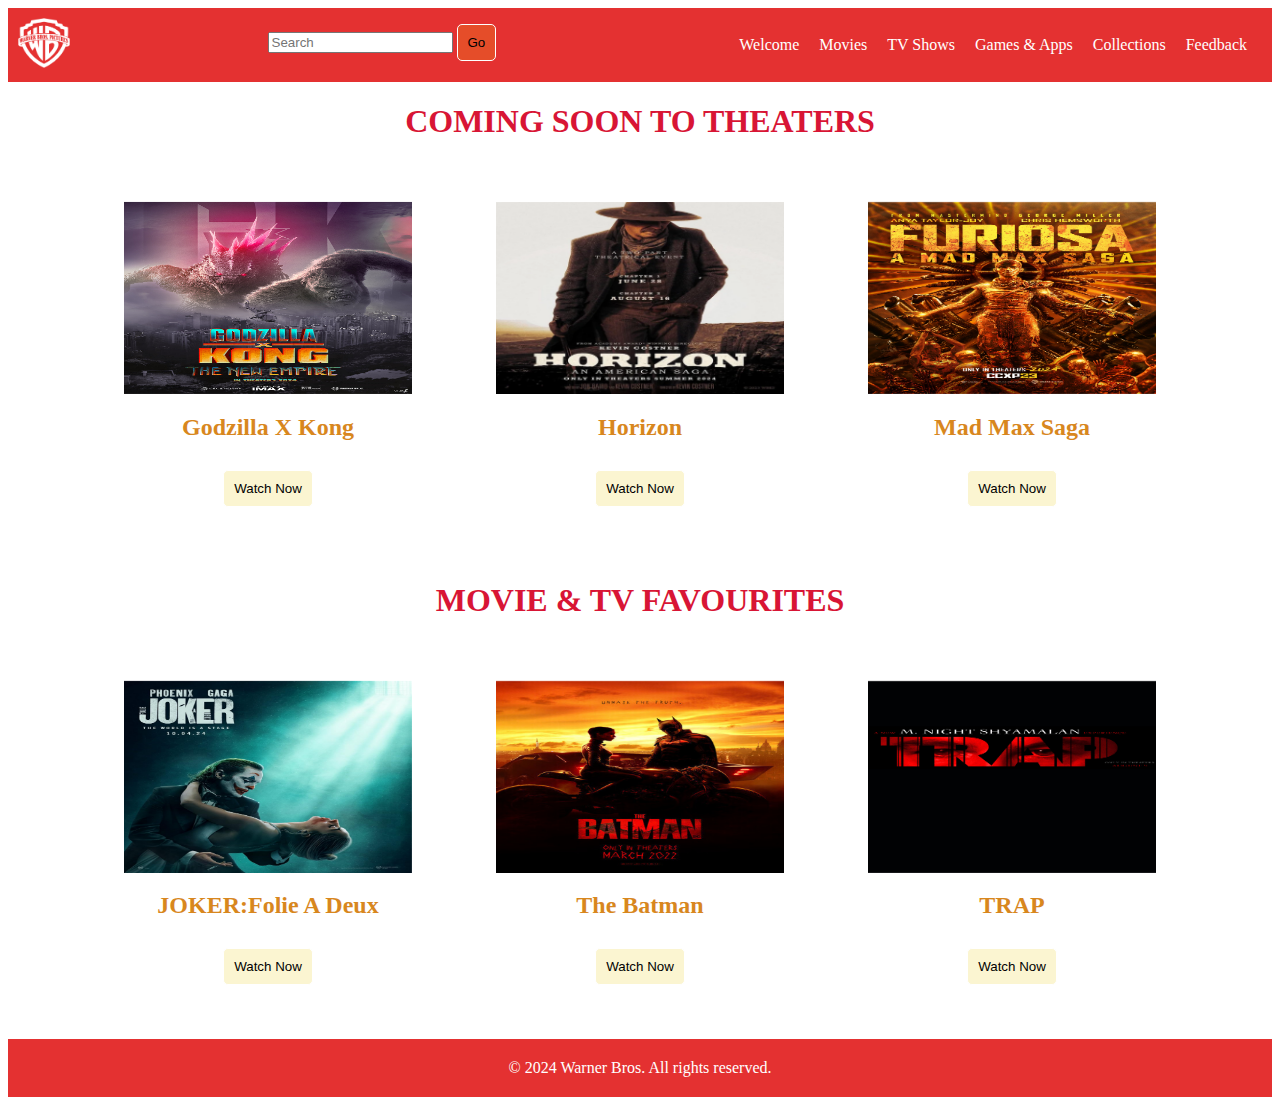
<file: index.html>
<!DOCTYPE html>
<html lang="en">

<head>
  <meta charset="UTF-8">
  <meta http-equiv="X-UA-Compatible" content="IE=edge">
  <meta name="viewport" content="width=device-width, initial-scale=1.0">
  <title>Keneilwe Warner Bros</title>
  <link href="mystyle.css" rel="stylesheet" type="text/css">
</head>


<body>

  <header>
    <nav>
      <div class="logo">
        <a href="index.html"><img src="images/wb_logo.png" alt="Logo"></a>
      </div>
      <div class="search-container">
        <div class="search-bar">
          <input type="text" placeholder="Search">
          <button type="submit">Go</button>
        </div>
      </div>
      <ul class="nav-links">
        <li><a href="index.html">Welcome</a></li>
        <li><a href="movies.html">Movies</a></li>
        <li><a href="tv_shows.html">TV Shows</a></li>
        <li><a href="games&apps.html">Games & Apps</a></li>
        <li><a href="collections.html">Collections</a></li>
        <li><a href="feedback.html">Feedback</a></li>
      </ul>
    </nav>
  </header>


  <h1>COMING SOON TO THEATERS</h1>

  <div class="all">

    <div class="cards">

      <div class="image">
        <img class="card-img" src="images/GZILLA-KONG.jpg" alt="Godzilla X kong">
      </div>
      <div class="title">
        <h2>Godzilla X Kong</h2>
      </div>
      <div class="content">
        <button><a href="https://www.warnerbros.com/movies/godzilla-x-kong-new-empire">Watch Now</a></button>
      </div>
    </div>


    <div class="cards">
      <div class="image">
        <img class="card-img" src="images/HORIZON.webp" alt="Horizon">
      </div>
      <div class="title">
        <h2>Horizon</h2>
      </div>
      <div class="content">
        <button><a href="https://www.warnerbros.com/movies/horizon-an-american-saga-chapter-2">Watch Now</a></button>
      </div>
    </div>


    <div class="cards">
      <div class="image">
        <img class="card-img" src="images/furiosa.jpg" alt="Mad Max Saga">
      </div>
      <div class="title">
        <h2>Mad Max Saga</h2>
      </div>
      <div class="content">
        <button><a href="https://www.warnerbros.com/movies/furiosa-mad-max-saga">Watch Now</a></button>
      </div>
    </div>
  </div>


  <h1>MOVIE & TV FAVOURITES</h1>

  <div class="all">

    <div class="cards">

      <div class="image">
        <img class="card-img" src="images/JOKER FOLIE.jpg" alt="Joker">
      </div>
      <div class="title">
        <h2>JOKER:Folie A Deux</h2>
      </div>
      <div class="content">
        <button><a href="https://www.warnerbros.com/movies/joker-folie-a-deux">Watch Now</a></button>
      </div>
    </div>


    <div class="cards">
      <div class="image">
        <img class="card-img" src="images/batman.jpg" alt="The Batman">
      </div>
      <div class="title">
        <h2>The Batman</h2>
      </div>
      <div class="content">
        <button><a href="https://www.warnerbros.com/movies/the-batman">Watch Now</a></button>
      </div>
    </div>


    <div class="cards">
      <div class="image">
        <img class="card-img" src="images/TRAP.jpg" alt="TRAP">
      </div>
      <div class="title">
        <h2>TRAP</h2>
      </div>
      <div class="content">
        <button><a href="https://www.warnerbros.com/movies/trap">Watch Now</a></button>
      </div>
    </div>
  </div>

  <footer>
    <div class="footer-content">
      <p>&copy; 2024 Warner Bros. All rights reserved.</p>
    </div>
  </footer>

</body>

</html>
</file>
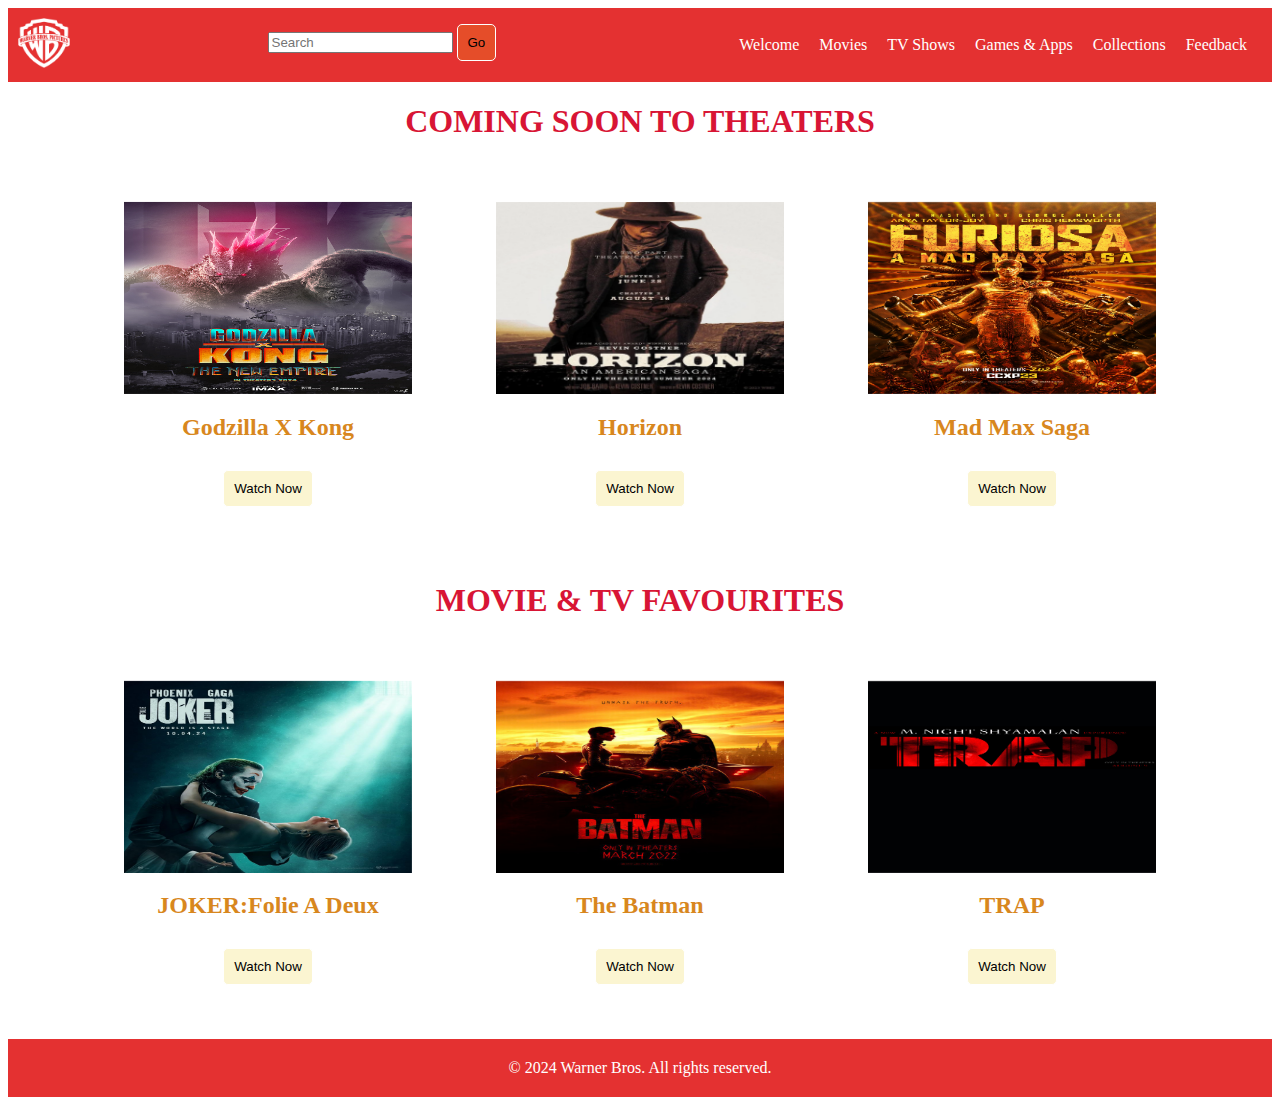
<file: KENEILWE WAME ODUETSE WARNER BROS/index.html>
<!DOCTYPE html>
<html lang="en">

<head>
  <meta charset="UTF-8">
  <meta http-equiv="X-UA-Compatible" content="IE=edge">
  <meta name="viewport" content="width=device-width, initial-scale=1.0">
  <title>Keneilwe Warner Bros</title>
  <link href="mystyle.css" rel="stylesheet" type="text/css">
</head>


<body>

  <header>
    <nav>
      <div class="logo">
        <a href="index.html"><img src="images/wb_logo.png" alt="Logo"></a>
      </div>
      <div class="search-container">
        <div class="search-bar">
          <input type="text" placeholder="Search">
          <button type="submit">Go</button>
        </div>
      </div>
      <ul class="nav-links">
        <li><a href="index.html">Welcome</a></li>
        <li><a href="movies.html">Movies</a></li>
        <li><a href="tv_shows.html">TV Shows</a></li>
        <li><a href="games&apps.html">Games & Apps</a></li>
        <li><a href="collections.html">Collections</a></li>
        <li><a href="feedback.html">Feedback</a></li>
      </ul>
    </nav>
  </header>


  <h1>COMING SOON TO THEATERS</h1>

  <div class="all">

    <div class="cards">

      <div class="image">
        <img class="card-img" src="images/GZILLA-KONG.jpg" alt="Godzilla X kong">
      </div>
      <div class="title">
        <h2>Godzilla X Kong</h2>
      </div>
      <div class="content">
        <button><a href="https://www.warnerbros.com/movies/godzilla-x-kong-new-empire">Watch Now</a></button>
      </div>
    </div>


    <div class="cards">
      <div class="image">
        <img class="card-img" src="images/HORIZON.webp" alt="Horizon">
      </div>
      <div class="title">
        <h2>Horizon</h2>
      </div>
      <div class="content">
        <button><a href="https://www.warnerbros.com/movies/horizon-an-american-saga-chapter-2">Watch Now</a></button>
      </div>
    </div>


    <div class="cards">
      <div class="image">
        <img class="card-img" src="images/furiosa.jpg" alt="Mad Max Saga">
      </div>
      <div class="title">
        <h2>Mad Max Saga</h2>
      </div>
      <div class="content">
        <button><a href="https://www.warnerbros.com/movies/furiosa-mad-max-saga">Watch Now</a></button>
      </div>
    </div>
  </div>


  <h1>MOVIE & TV FAVOURITES</h1>

  <div class="all">

    <div class="cards">

      <div class="image">
        <img class="card-img" src="images/JOKER FOLIE.jpg" alt="Joker">
      </div>
      <div class="title">
        <h2>JOKER:Folie A Deux</h2>
      </div>
      <div class="content">
        <button><a href="https://www.warnerbros.com/movies/joker-folie-a-deux">Watch Now</a></button>
      </div>
    </div>


    <div class="cards">
      <div class="image">
        <img class="card-img" src="images/batman.jpg" alt="The Batman">
      </div>
      <div class="title">
        <h2>The Batman</h2>
      </div>
      <div class="content">
        <button><a href="https://www.warnerbros.com/movies/the-batman">Watch Now</a></button>
      </div>
    </div>


    <div class="cards">
      <div class="image">
        <img class="card-img" src="images/TRAP.jpg" alt="TRAP">
      </div>
      <div class="title">
        <h2>TRAP</h2>
      </div>
      <div class="content">
        <button><a href="https://www.warnerbros.com/movies/trap">Watch Now</a></button>
      </div>
    </div>
  </div>

  <footer>
    <div class="footer-content">
      <p>&copy; 2024 Warner Bros. All rights reserved.</p>
    </div>
  </footer>

</body>

</html>
</file>
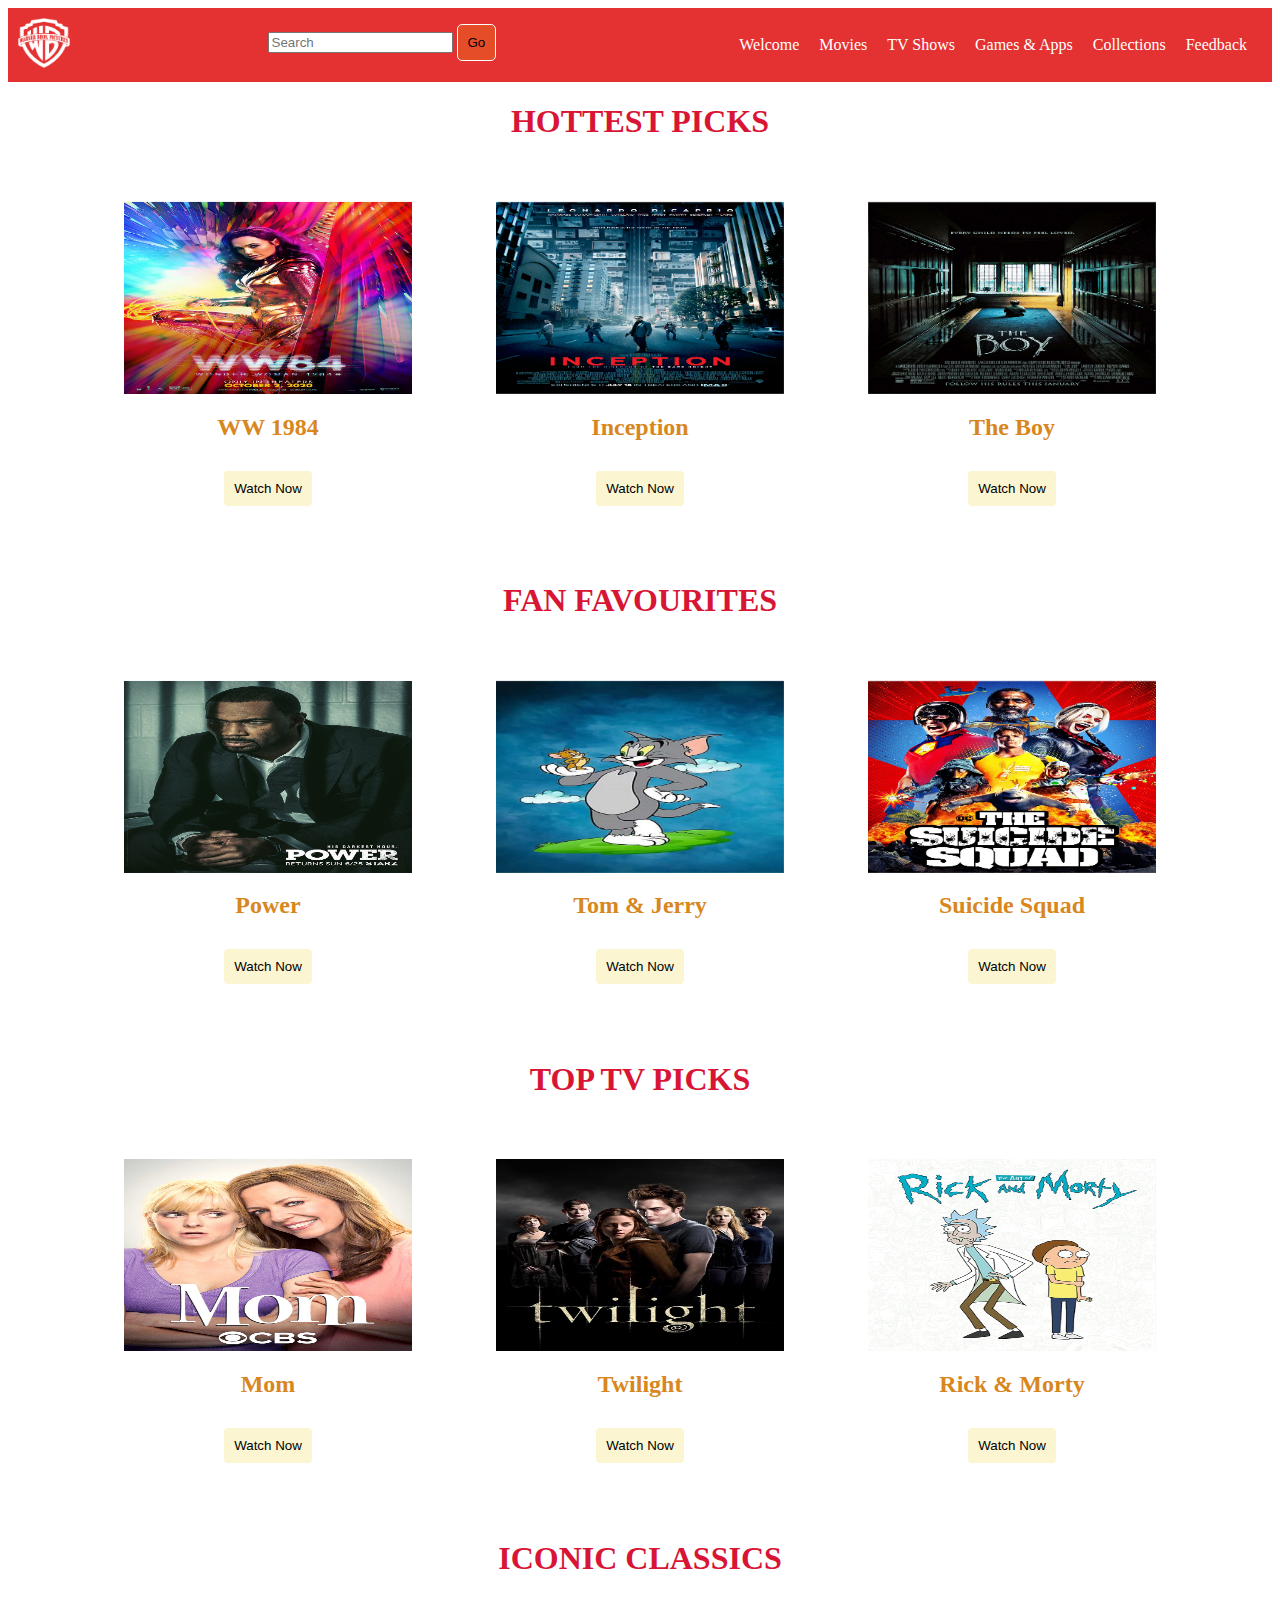
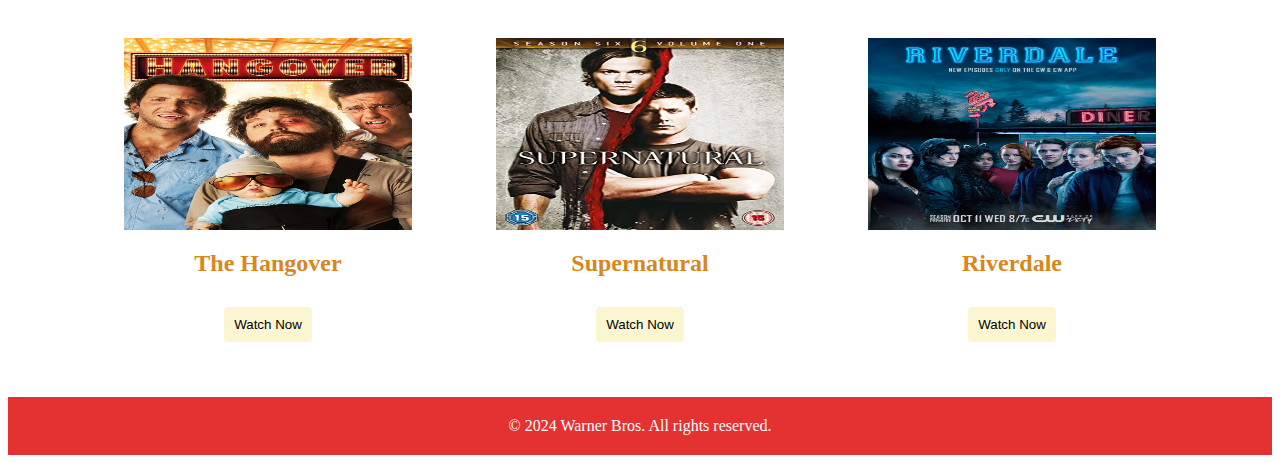
<file: collections.html>
<!DOCTYPE html>
<html lang="en">
<head>
    <meta charset="UTF-8">
    <meta http-equiv="X-UA-Compatible" content="IE=edge">
    <meta name="viewport" content="width=device-width, initial-scale=1.0">
    <title>Collections</title>
    <link href="mystyle.css" rel="stylesheet" type="text/css">
</head>
<body>
  <header>
    <nav>
      <div class="logo">
        <a href="index.html"><img src="images/wb_logo.png" alt="Logo"></a>
      </div>
      <div class="search-container">
        <div class="search-bar">
          <input type="text" placeholder="Search">
          <button type="submit">Go</button>
        </div>
      </div>
      <ul class="nav-links">
        <li><a href="index.html">Welcome</a></li>
        <li><a href="movies.html">Movies</a></li>
        <li><a href="tv_shows.html">TV Shows</a></li>
        <li><a href="games&apps.html">Games & Apps</a></li>
        <li><a href="collections.html">Collections</a></li>
        <li><a href="feedback.html">Feedback</a></li>
      </ul>
    </nav>
  </header>



  <h1>HOTTEST PICKS</h1>

  <div class="all">

    <div class="cards">

      <div class="image">
        <img class="card-img" src="images/ww84.jpg" alt="WW84">
      </div>
      <div class="title">
        <h2>WW 1984</h2>
      </div>
      <div class="content">
        <button><a href="https://www.warnerbros.com/movies/wonder-woman-1984">Watch Now</a></button>
      </div>
    </div>


    <div class="cards">
      <div class="image">
        <img class="card-img" src="images/inception.jpg" alt="Inception">
      </div>
      <div class="title">
        <h2>Inception</h2>
      </div>
      <div class="content">
        <button><a href="https://www.warnerbros.com/movies/inception">Watch Now</a></button>
      </div>
    </div>


    <div class="cards">
      <div class="image">
        <img class="card-img" src="images/theboy.jpg" alt="The Boy">
      </div>
      <div class="title">
        <h2>The Boy</h2>
      </div>
      <div class="content">
        <button><a href="https://www.imdb.com/title/tt3882082/">Watch Now</a></button>
      </div>
    </div>
  </div>


  <h1>FAN FAVOURITES</h1>

  <div class="all">

    <div class="cards">

      <div class="image">
        <img class="card-img" src="images/power.jpg" alt="Power">
      </div>
      <div class="title">
        <h2>Power</h2>
      </div>
      <div class="content">
        <button><a href="https://www.imdb.com/title/tt3281796/?ref_=nv_sr_srsg_0_tt_7_nm_1_q_power">Watch Now</a></button>
      </div>
    </div>


    <div class="cards">
      <div class="image">
        <img class="card-img" src="images/tom&jerry.jpg" alt="Tom & Jerry">
      </div>
      <div class="title">
        <h2>Tom & Jerry</h2>
      </div>
      <div class="content">
        <button><a href="https://www.warnerbros.com/movies/tom-and-jerry-movie-2016">Watch Now</a></button>
      </div>
    </div>


    <div class="cards">
      <div class="image">
        <img class="card-img" src="images/suicidesquad.jpg" alt="Suicide Squad">
      </div>
      <div class="title">
        <h2>Suicide Squad</h2>
      </div>
      <div class="content">
        <button><a href="https://www.warnerbros.com/movies/the-suicide-squad">Watch Now</a></button>
      </div>
    </div>
  </div>


  <h1>TOP TV PICKS</h1>

  <div class="all">

    <div class="cards">

      <div class="image">
        <img class="card-img" src="images/mom.jpg" alt="Mom">
      </div>
      <div class="title">
        <h2>Mom</h2>
      </div>
      <div class="content">
        <button><a href="https://www.warnerbros.com/tv/mom">Watch Now</a></button>
      </div>
    </div>


    <div class="cards">
      <div class="image">
        <img class="card-img" src="images/twilight.jpg" alt="Twilight">
      </div>
      <div class="title">
        <h2>Twilight</h2>
      </div>
      <div class="content">
        <button><a href="https://www.imdb.com/title/tt1099212/?ref_=nv_sr_srsg_0_tt_8_nm_0_q_twili">Watch Now</a></button>
      </div>
    </div>


    <div class="cards">
      <div class="image">
        <img class="card-img" src="images/rickandmorty.jpg" alt="Rick & Morty">
      </div>
      <div class="title">
        <h2>Rick & Morty</h2>
      </div>
      <div class="content">
        <button><a href="https://www.warnerbros.com/tv/rick-and-morty">Watch Now</a></button>
      </div>
    </div>
  </div>


  <h1>ICONIC CLASSICS</h1>

  <div class="all">

    <div class="cards">

      <div class="image">
        <img class="card-img" src="images/hangover.jpg" alt="The Hangover">
      </div>
      <div class="title">
        <h2>The Hangover</h2>
      </div>
      <div class="content">
        <button><a href="https://www.imdb.com/title/tt1119646/?ref_=nv_sr_srsg_0_tt_8_nm_0_q_the%2520hango">Watch Now</a></button>
      </div>
    </div>


    <div class="cards">
      <div class="image">
        <img class="card-img" src="images/supernatural.jpg" alt="Supernatural">
      </div>
      <div class="title">
        <h2>Supernatural</h2>
      </div>
      <div class="content">
        <button><a href="https://www.warnerbros.com/tv/supernatural">Watch Now</a></button>
      </div>
    </div>


    <div class="cards">
      <div class="image">
        <img class="card-img" src="images/riverdale.jpg" alt="Riverdale">
      </div>
      <div class="title">
        <h2>Riverdale</h2>
      </div>
      <div class="content">
        <button><a href="https://www.warnerbros.com/tv/riverdale">Watch Now</a></button>
      </div>
    </div>
  </div>

  <footer>
    <div class="footer-content">
      <p>&copy; 2024 Warner Bros. All rights reserved.</p>
    </div>
  </footer>
    
</body>
</html>
</file>
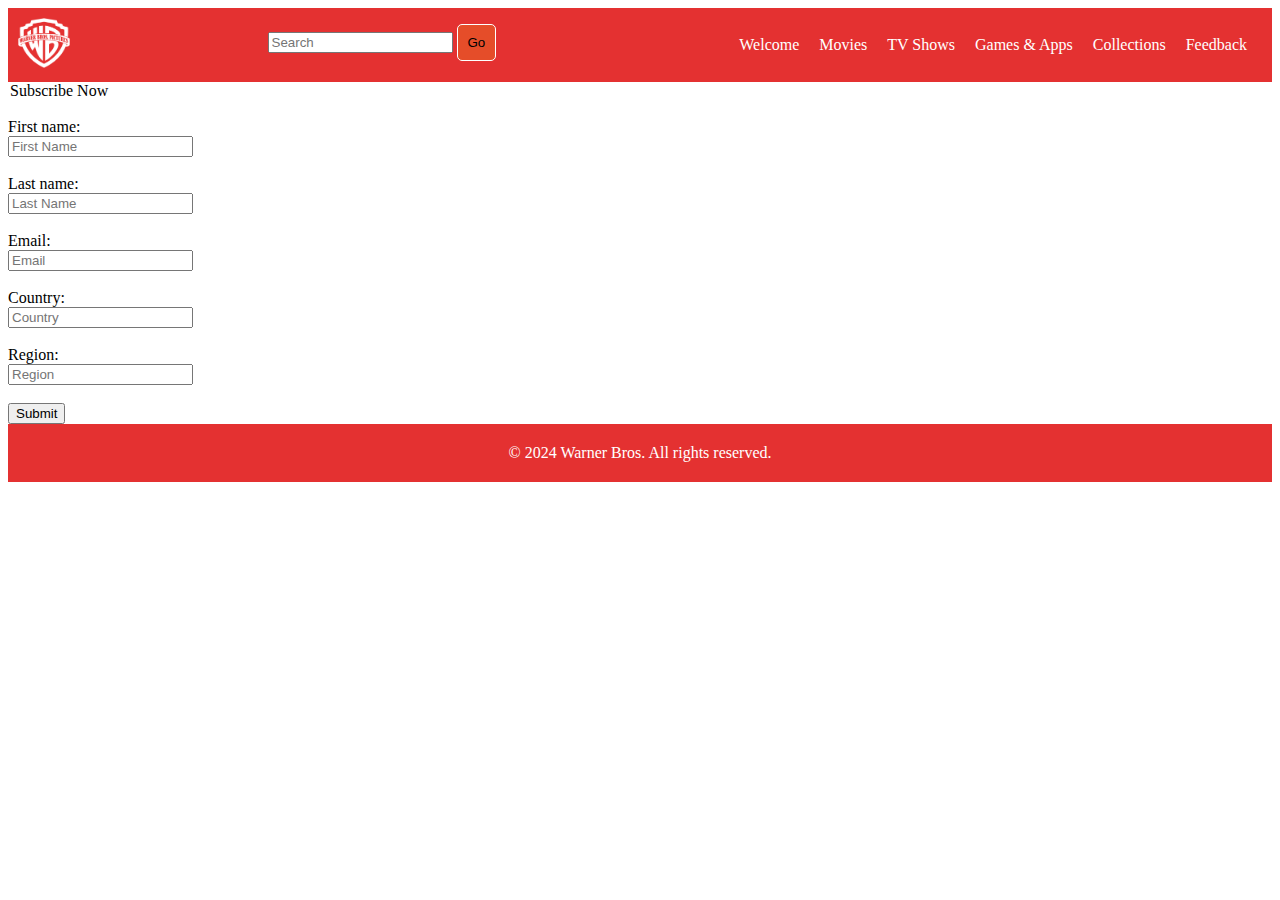
<file: feedback.html>
<!DOCTYPE html>
<html lang="en">
<head>
    <meta charset="UTF-8">
    <meta http-equiv="X-UA-Compatible" content="IE=edge">
    <meta name="viewport" content="width=device-width, initial-scale=1.0">
    <title>Feedback</title>
    <link href="mystyle.css" rel="stylesheet" type="text/css">
</head>
<body>
  <header>
    <nav>
      <div class="logo">
        <a href="index.html"><img src="images/wb_logo.png" alt="Logo"></a>
      </div>
      <div class="search-container">
        <div class="search-bar">
          <input type="text" placeholder="Search">
          <button type="submit">Go</button>
        </div>
      </div>
      <ul class="nav-links">
        <li><a href="index.html">Welcome</a></li>
        <li><a href="movies.html">Movies</a></li>
        <li><a href="tv_shows.html">TV Shows</a></li>
        <li><a href="games&apps.html">Games & Apps</a></li>
        <li><a href="collections.html">Collections</a></li>
        <li><a href="feedback.html">Feedback</a></li>
      </ul>
    </nav>
  </header>

    
    <form action="thank_you.html">
        <legend>Subscribe Now</legend><br>
        <label for="fname">First name:</label><br>
        <input type="text" id="fname" name="fname" placeholder="First Name" required
          oninvalid="this.setCustomValidity('Please Enter Your First Name')" oninput="this.setCustomValidity('')"
          value=""><br><br>
        <label for="lname">Last name:</label><br>
        <input type="text" id="lname" name="lname" placeholder="Last Name" required
          oninvalid="this.setCustomValidity('Please Enter Your Last Name')" oninput="this.setCustomValidity('')"
          value=""><br><br>
        <label for="fname">Email:</label><br>
        <input type="text" id="email" name="email" placeholder="Email" required
          oninvalid="this.setCustomValidity('Please Enter Your Email Address ')" oninput="this.setCustomValidity('')"
          value=""><br><br>
        <label for="fname">Country:</label><br>
        <input type="text" id="country" name="country" placeholder="Country" required
          oninvalid="this.setCustomValidity('Please Enter Your Country')" oninput="this.setCustomValidity('')"
          value=""><br><br>
        <label for="fname">Region:</label><br>
        <input type="text" id="region" name="region" placeholder="Region" required
          oninvalid="this.setCustomValidity('Please Enter Your Region')" oninput="this.setCustomValidity('')"
          value=""><br><br>
        <input type="submit" value="Submit">
      </form>


      <footer>
        <div class="footer-content">
          <p>&copy; 2024 Warner Bros. All rights reserved.</p>
        </div>
      </footer>

</body>
</html>
</file>
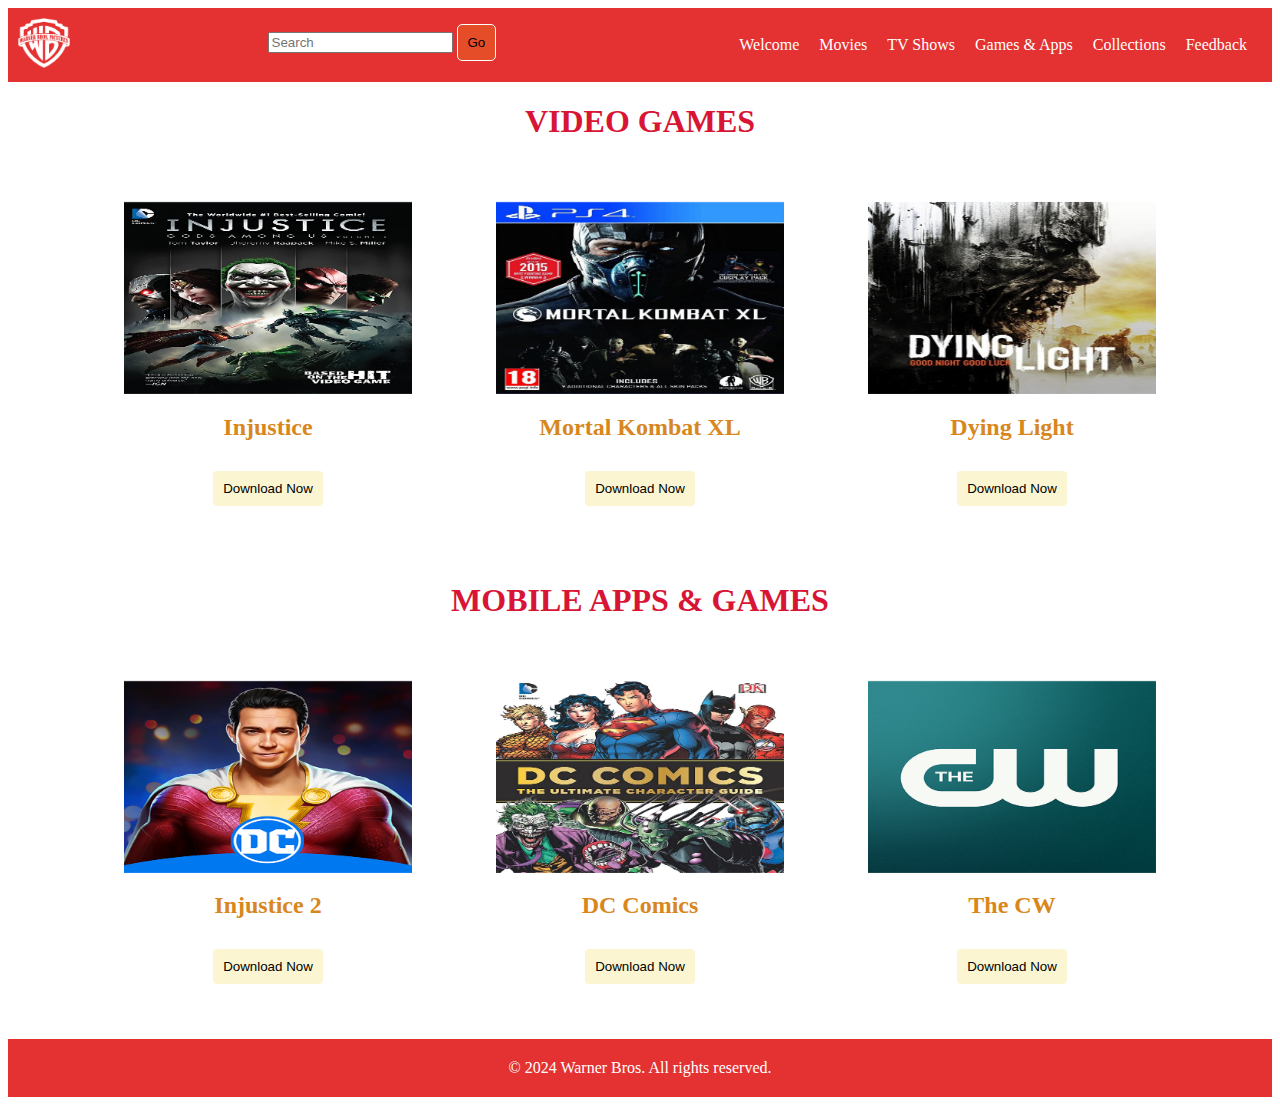
<file: games&apps.html>
<!DOCTYPE html>
<html lang="en">
<head>
    <meta charset="UTF-8">
    <meta http-equiv="X-UA-Compatible" content="IE=edge">
    <meta name="viewport" content="width=device-width, initial-scale=1.0">
    <title>Games & Apps</title>
    <link href="mystyle.css" rel="stylesheet" type="text/css">
</head>
<body>
  <header>
    <nav>
      <div class="logo">
        <a href="index.html"><img src="images/wb_logo.png" alt="Logo"></a>
      </div>
      <div class="search-container">
        <div class="search-bar">
          <input type="text" placeholder="Search">
          <button type="submit">Go</button>
        </div>
      </div>
      <ul class="nav-links">
        <li><a href="index.html">Welcome</a></li>
        <li><a href="movies.html">Movies</a></li>
        <li><a href="tv_shows.html">TV Shows</a></li>
        <li><a href="games&apps.html">Games & Apps</a></li>
        <li><a href="collections.html">Collections</a></li>
        <li><a href="feedback.html">Feedback</a></li>
      </ul>
    </nav>
  </header>



  <h1>VIDEO GAMES</h1>

  <div class="all">

    <div class="cards">

      <div class="image">
        <img class="card-img" src="images/injustice_game.jpg" alt="Injustice">
      </div>
      <div class="title">
        <h2>Injustice</h2>
      </div>
      <div class="content">
        <button><a href="https://www.warnerbros.com/games-and-apps/injustice-gods-among-us">Download Now</a></button>
      </div>
    </div>


    <div class="cards">
      <div class="image">
        <img class="card-img" src="images/mk_xl.jpg" alt="Mortal Kombat">
      </div>
      <div class="title">
        <h2>Mortal Kombat XL</h2>
      </div>
      <div class="content">
        <button><a href="https://www.warnerbros.com/games-and-apps/mortal-kombat-xl">Download Now</a></button>
      </div>
    </div>


    <div class="cards">
      <div class="image">
        <img class="card-img" src="images/dying_light.jpg" alt="Dying Light">
      </div>
      <div class="title">
        <h2>Dying Light</h2>
      </div>
      <div class="content">
        <button><a href="https://www.warnerbros.com/games-and-apps/dying-light">Download Now</a></button>
      </div>
    </div>
  </div>


  <h1>MOBILE APPS & GAMES</h1>

  <div class="all">

    <div class="cards">

      <div class="image">
        <img class="card-img" src="images/injustice.png" alt="Injustice 2">
      </div>
      <div class="title">
        <h2>Injustice 2</h2>
      </div>
      <div class="content">
        <button><a href="https://www.warnerbros.com/games-and-apps/injustice-2-0">Download Now</a></button>
      </div>
    </div>


    <div class="cards">
      <div class="image">
        <img class="card-img" src="images/dc_comics.jpg" alt="DC Comics">
      </div>
      <div class="title">
        <h2>DC Comics</h2>
      </div>
      <div class="content">
        <button><a href="https://www.warnerbros.com/games-and-apps/dc-comics">Download Now</a></button>
      </div>
    </div>


    <div class="cards">
      <div class="image">
        <img class="card-img" src="images/thecw.png" alt="CW">
      </div>
      <div class="title">
        <h2>The CW</h2>
      </div>
      <div class="content">
        <button><a href="https://www.warnerbros.com/games-and-apps/cw">Download Now</a></button>
      </div>
    </div>
  </div>

  <footer>
    <div class="footer-content">
      <p>&copy; 2024 Warner Bros. All rights reserved.</p>
    </div>
  </footer>
    
</body>
</html>
</file>
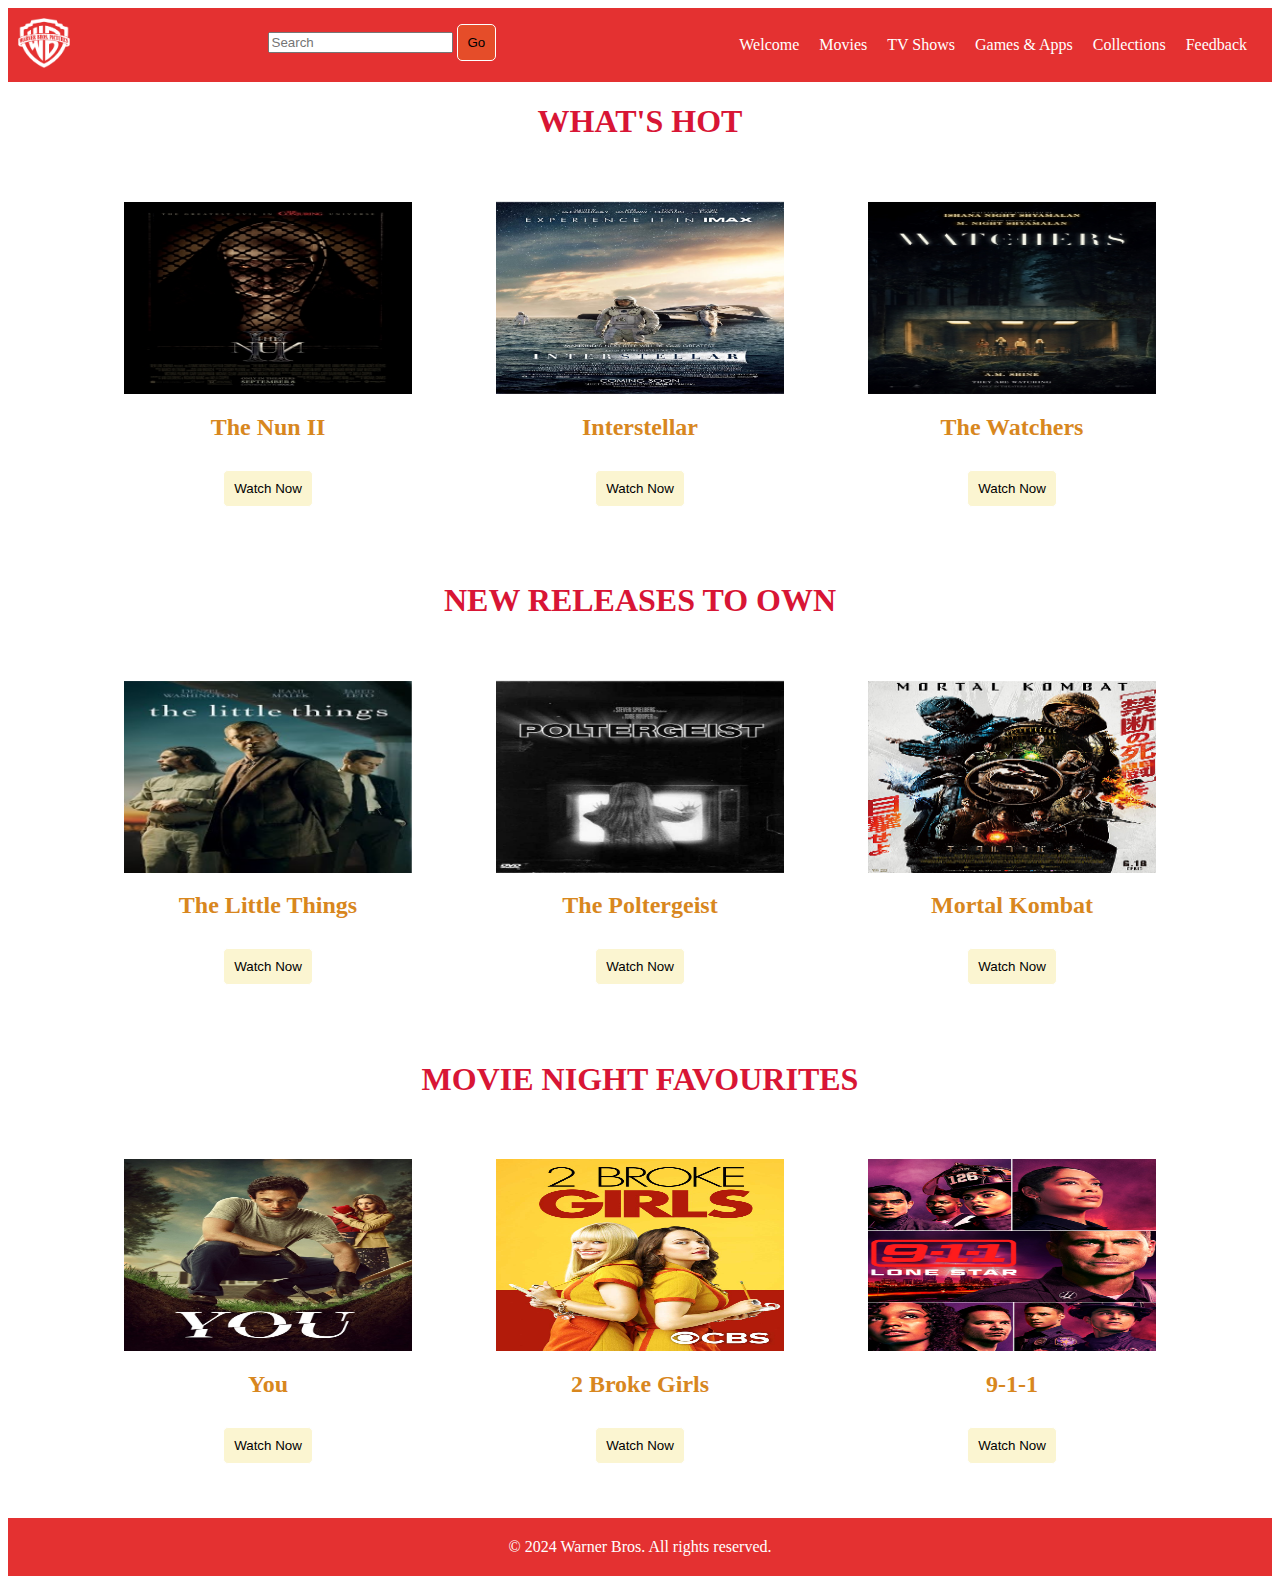
<file: movies.html>
<!DOCTYPE html>
<html lang="en">
<head>
    <meta charset="UTF-8">
    <meta http-equiv="X-UA-Compatible" content="IE=edge">
    <meta name="viewport" content="width=device-width, initial-scale=1.0">
    <title>Movies</title>
    <link href="mystyle.css" rel="stylesheet" type="text/css">
</head>
<body>
  <header>
    <nav>
      <div class="logo">
        <a href="index.html"><img src="images/wb_logo.png" alt="Logo"></a>
      </div>
      <div class="search-container">
        <div class="search-bar">
          <input type="text" placeholder="Search">
          <button type="submit">Go</button>
        </div>
      </div>
      <ul class="nav-links">
        <li><a href="welcome.html">Welcome</a></li>
        <li><a href="movies.html">Movies</a></li>
        <li><a href="tv_shows.html">TV Shows</a></li>
        <li><a href="games&apps.html">Games & Apps</a></li>
        <li><a href="collections.html">Collections</a></li>
        <li><a href="feedback.html">Feedback</a></li>
      </ul>
    </nav>
  </header>



  <h1>WHAT'S HOT</h1>

  <div class="all">

    <div class="cards">

      <div class="image">
        <img class="card-img" src="images/The_Nun_II_(2023).jpg" alt="The Nun II">
      </div>
      <div class="title">
        <h2>The Nun II</h2>
      </div>
      <div class="content">
        <button><a href="https://www.warnerbros.com/movies/nun2">Watch Now</a></button>
      </div>
    </div>


    <div class="cards">
      <div class="image">
        <img class="card-img" src="images/interstellar.jpg" alt="Interstellar">
      </div>
      <div class="title">
        <h2>Interstellar</h2>
      </div>
      <div class="content">
        <button><a href="https://www.imdb.com/title/tt0816692/">Watch Now</a></button>
      </div>
    </div>


    <div class="cards">
      <div class="image">
        <img class="card-img" src="images/The_Watchers_film_poster.jpg" alt="The Watchers">
      </div>
      <div class="title">
        <h2>The Watchers</h2>
      </div>
      <div class="content">
        <button><a href="https://www.warnerbros.com/movies/thewatchers">Watch Now</a></button>
      </div>
    </div>
  </div>


  <h1>NEW RELEASES TO OWN</h1>

  <div class="all">

    <div class="cards">

      <div class="image">
        <img class="card-img" src="images/littlethings.jpg" alt="The Little Things">
      </div>
      <div class="title">
        <h2>The Little Things</h2>
      </div>
      <div class="content">
        <button><a href="https://www.warnerbros.com/movies/little-things">Watch Now</a></button>
      </div>
    </div>


    <div class="cards">
      <div class="image">
        <img class="card-img" src="images/poltergeist.jpg" alt="Poltergeist">
      </div>
      <div class="title">
        <h2>The Poltergeist</h2>
      </div>
      <div class="content">
        <button><a href="https://www.warnerbros.com/movies/poltergeist">Watch Now</a></button>
      </div>
    </div>


    <div class="cards">
      <div class="image">
        <img class="card-img" src="images/mk.jpg" alt="MK">
      </div>
      <div class="title">
        <h2>Mortal Kombat</h2>
      </div>
      <div class="content">
        <button><a href="https://www.warnerbros.com/movies/mortal-kombat-2021">Watch Now</a></button>
      </div>
    </div>
  </div>


  <h1>MOVIE NIGHT FAVOURITES</h1>

  <div class="all">

    <div class="cards">

      <div class="image">
        <img class="card-img" src="images/you.jpg" alt="You">
      </div>
      <div class="title">
        <h2>You</h2>
      </div>
      <div class="content">
        <button><a href="https://www.warnerbros.com/tv/you">Watch Now</a></button>
      </div>
    </div>


    <div class="cards">
      <div class="image">
        <img class="card-img" src="images/2brokegirls.jpg" alt="2 Broke Girls">
      </div>
      <div class="title">
        <h2>2 Broke Girls</h2>
      </div>
      <div class="content">
        <button><a href="https://www.warnerbros.com/tv/2-broke-girls">Watch Now</a></button>
      </div>
    </div>


    <div class="cards">
      <div class="image">
        <img class="card-img" src="images/911.jpg" alt="911">
      </div>
      <div class="title">
        <h2>9-1-1</h2>
      </div>
      <div class="content">
        <button><a href="https://www.imdb.com/title/tt7235466/">Watch Now</a></button>
      </div>
    </div>
  </div>

  <footer>
    <div class="footer-content">
      <p>&copy; 2024 Warner Bros. All rights reserved.</p>
    </div>
  </footer>
    
</body>
</html>
</file>
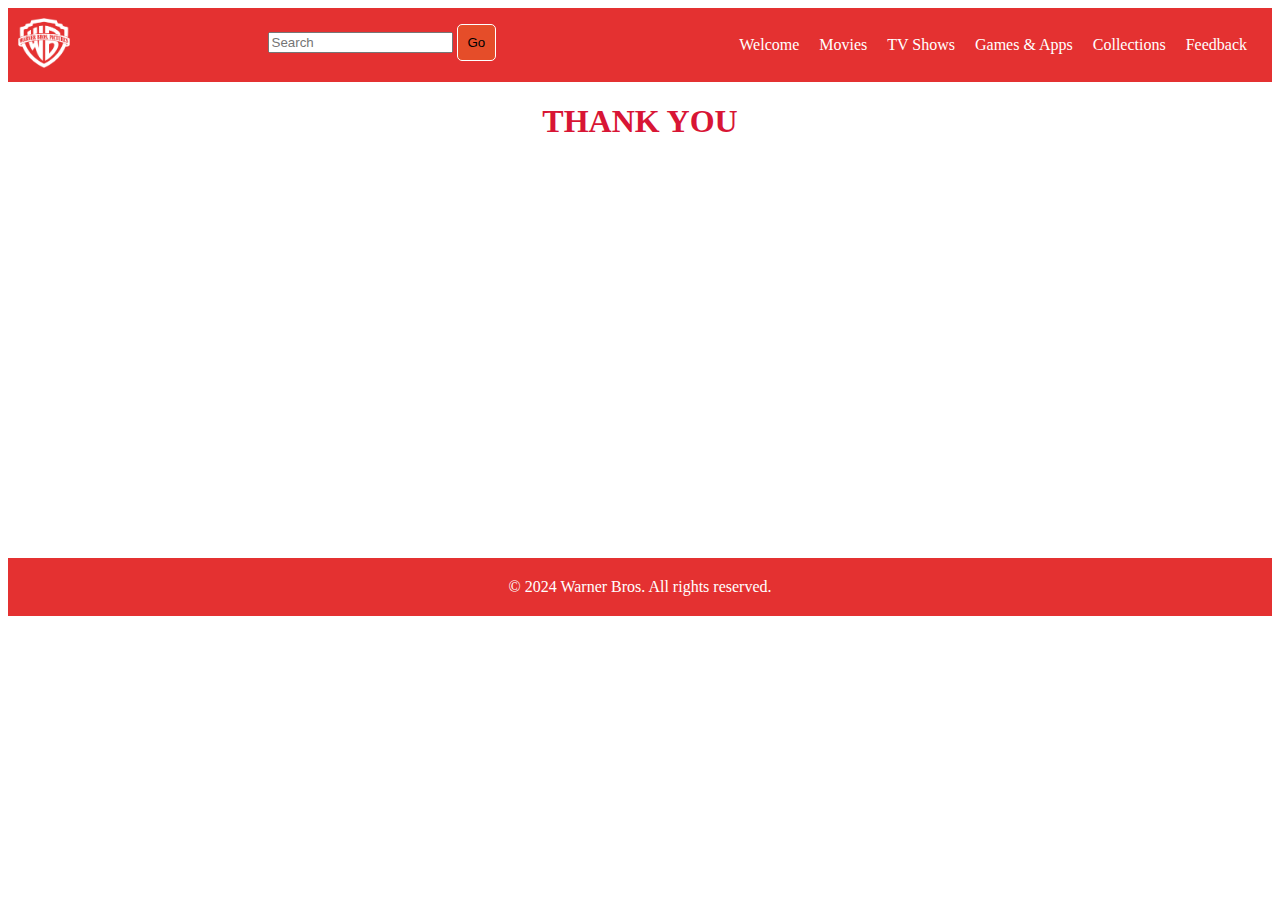
<file: thank_you.html>
<!DOCTYPE html>
<html lang="en">

<head>
  <meta charset="UTF-8">
  <meta http-equiv="X-UA-Compatible" content="IE=edge">
  <meta name="viewport" content="width=device-width, initial-scale=1.0">
  <title>Thank You</title>
  <link href="mystyle.css" rel="stylesheet" type="text/css">
</head>

<body>

  <header>
    <nav>
      <div class="logo">
        <a href="index.html"><img src="images/wb_logo.png" alt="Logo"></a>
      </div>
      <div class="search-container">
        <div class="search-bar">
          <input type="text" placeholder="Search">
          <button type="submit">Go</button>
        </div>
      </div>
      <ul class="nav-links">
        <li><a href="index.html">Welcome</a></li>
        <li><a href="movies.html">Movies</a></li>
        <li><a href="tv_shows.html">TV Shows</a></li>
        <li><a href="games&apps.html">Games & Apps</a></li>
        <li><a href="collections.html">Collections</a></li>
        <li><a href="feedback.html">Feedback</a></li>
      </ul>
    </nav>
  </header>


    <h1>THANK YOU</h1>
  

  <footer style="margin-top: 33%;">
    <div class="footer-content">
      <p>&copy; 2024 Warner Bros. All rights reserved.</p>
    </div>
  </footer>

</body>

</html>
</file>
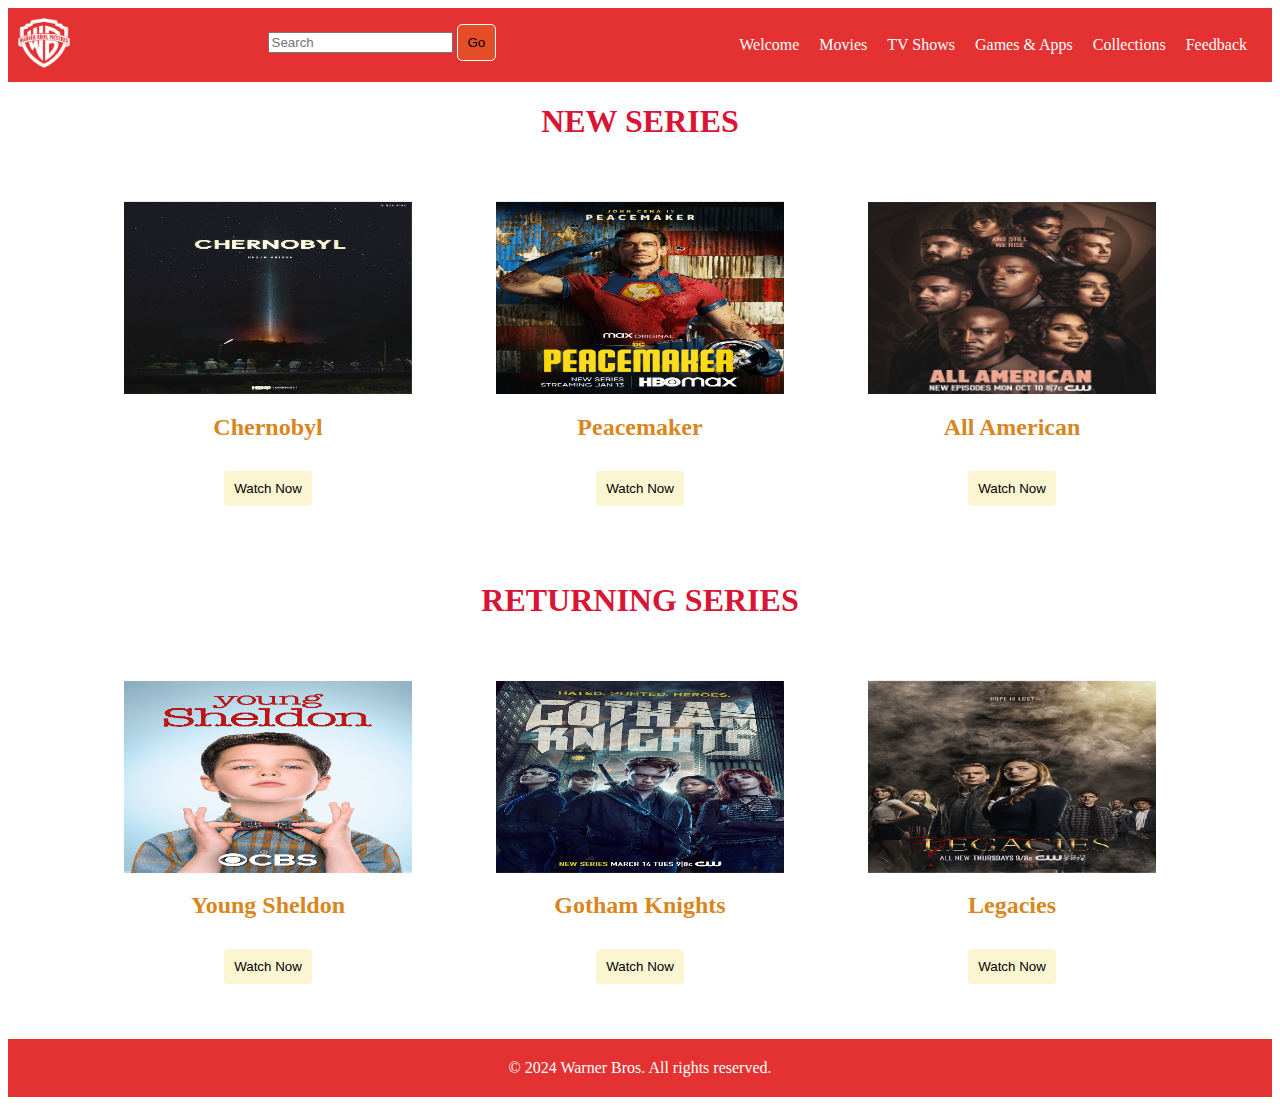
<file: tv_shows.html>
<!DOCTYPE html>
<html lang="en">
<head>
    <meta charset="UTF-8">
    <meta http-equiv="X-UA-Compatible" content="IE=edge">
    <meta name="viewport" content="width=device-width, initial-scale=1.0">
    <title>TV Shows</title>
    <link href="mystyle.css" rel="stylesheet" type="text/css">
</head>
<body>
  <header>
    <nav>
      <div class="logo">
        <a href="index.html"><img src="images/wb_logo.png" alt="Logo"></a>
      </div>
      <div class="search-container">
        <div class="search-bar">
          <input type="text" placeholder="Search">
          <button type="submit">Go</button>
        </div>
      </div>
      <ul class="nav-links">
        <li><a href="index.html">Welcome</a></li>
        <li><a href="movies.html">Movies</a></li>
        <li><a href="tv_shows.html">TV Shows</a></li>
        <li><a href="games&apps.html">Games & Apps</a></li>
        <li><a href="collections.html">Collections</a></li>
        <li><a href="feedback.html">Feedback</a></li>
      </ul>
    </nav>
  </header>



  <h1>NEW SERIES</h1>

  <div class="all">

    <div class="cards">

      <div class="image">
        <img class="card-img" src="images/chernobyl.jpg" alt="Chernobyl">
      </div>
      <div class="title">
        <h2>Chernobyl</h2>
      </div>
      <div class="content">
        <button><a href="https://www.warnerbros.com/tv/chernobyl">Watch Now</a></button>
      </div>
    </div>


    <div class="cards">
      <div class="image">
        <img class="card-img" src="images/peacemaker.jpg" alt="Peacemaker">
      </div>
      <div class="title">
        <h2>Peacemaker</h2>
      </div>
      <div class="content">
        <button><a href="https://www.warnerbros.com/tv/peacemaker">Watch Now</a></button>
      </div>
    </div>


    <div class="cards">
      <div class="image">
        <img class="card-img" src="images/allamerican.jpg" alt="All American">
      </div>
      <div class="title">
        <h2>All American</h2>
      </div>
      <div class="content">
        <button><a href="https://www.warnerbros.com/tv/all-american">Watch Now</a></button>
      </div>
    </div>
  </div>


  <h1>RETURNING SERIES</h1>

  <div class="all">

    <div class="cards">

      <div class="image">
        <img class="card-img" src="images/ys.jpg" alt="YS">
      </div>
      <div class="title">
        <h2>Young Sheldon</h2>
      </div>
      <div class="content">
        <button><a href="https://www.warnerbros.com/tv/young-sheldon">Watch Now</a></button>
      </div>
    </div>


    <div class="cards">
      <div class="image">
        <img class="card-img" src="images/gothamking.jpg" alt="Gotham Knights">
      </div>
      <div class="title">
        <h2>Gotham Knights</h2>
      </div>
      <div class="content">
        <button><a href="https://www.warnerbros.com/tv/gotham-knights">Watch Now</a></button>
      </div>
    </div>


    <div class="cards">
      <div class="image">
        <img class="card-img" src="images/legacies.jpg" alt="Legacies">
      </div>
      <div class="title">
        <h2>Legacies</h2>
      </div>
      <div class="content">
        <button><a href="https://www.warnerbros.com/tv/legacies">Watch Now</a></button>
      </div>
    </div>
  </div>

  <footer>
    <div class="footer-content">
      <p>&copy; 2024 Warner Bros. All rights reserved.</p>
    </div>
  </footer>

</body>
</html>
</file>
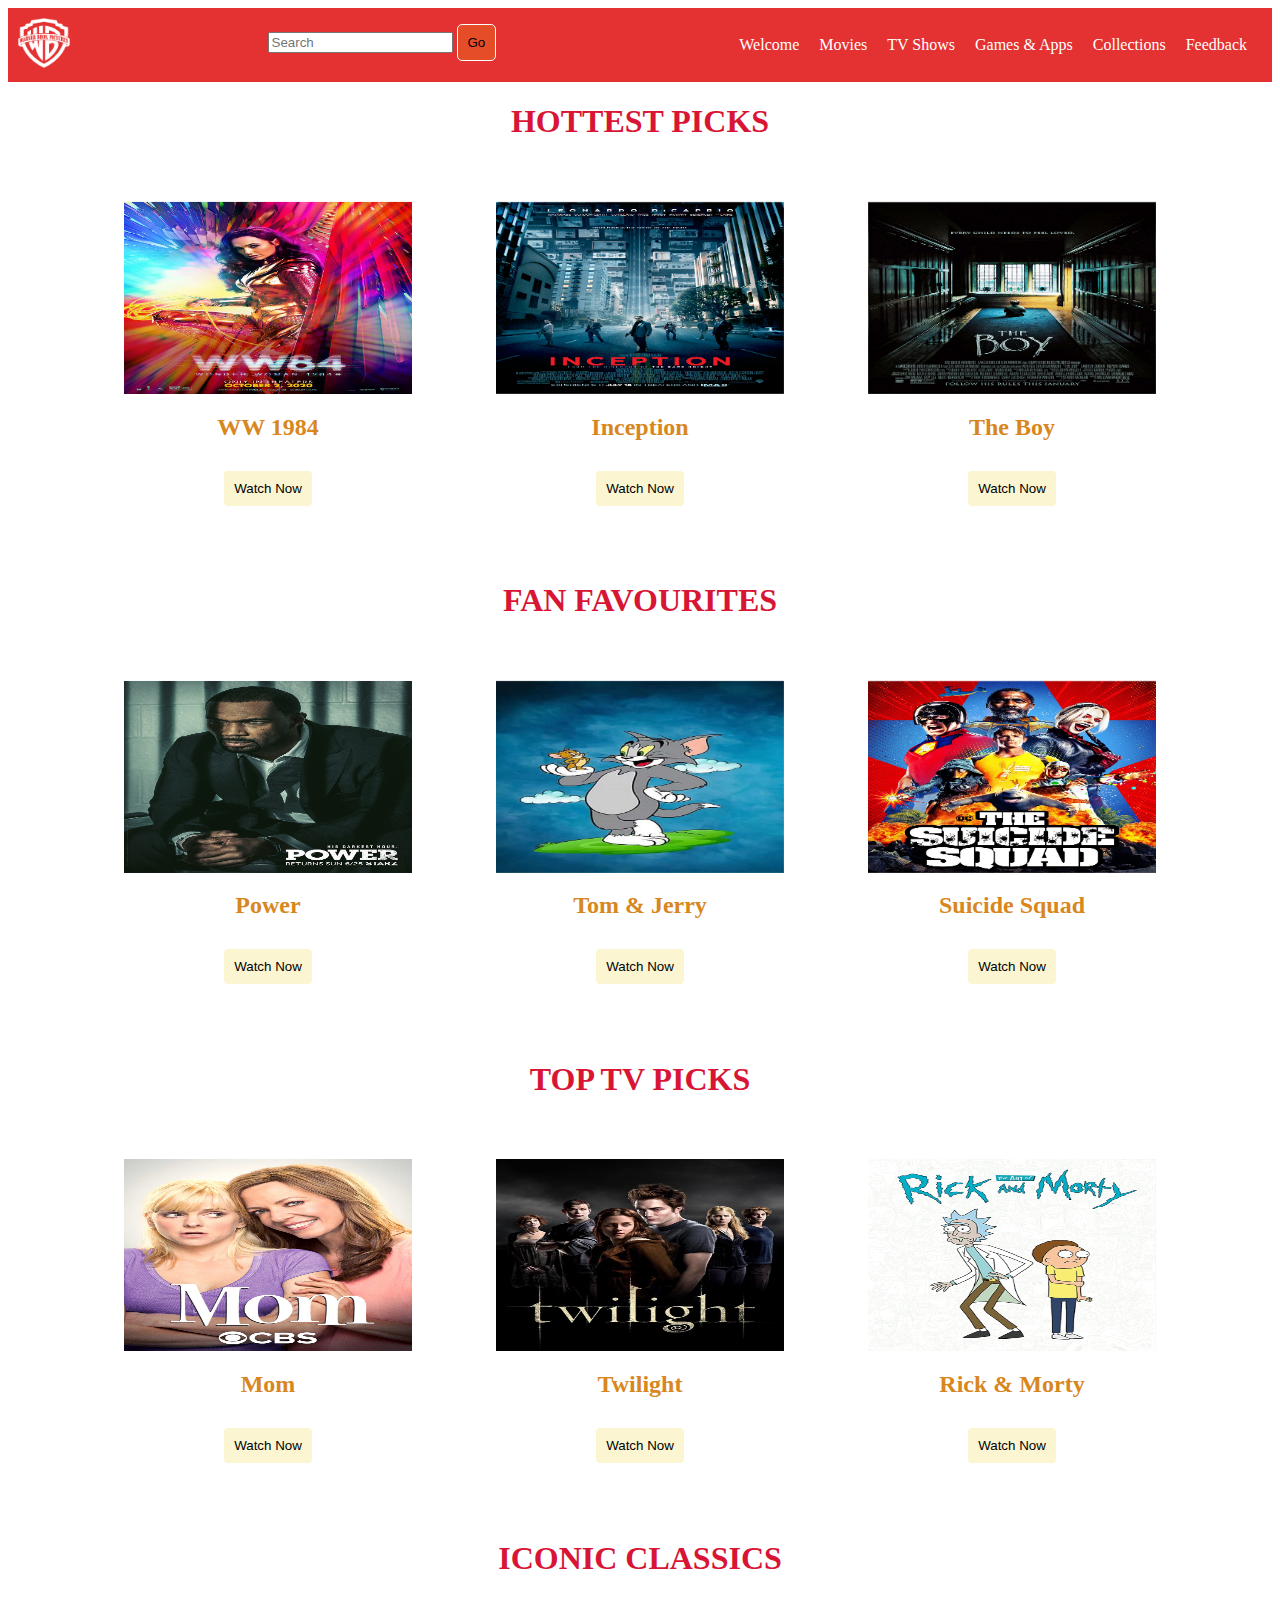
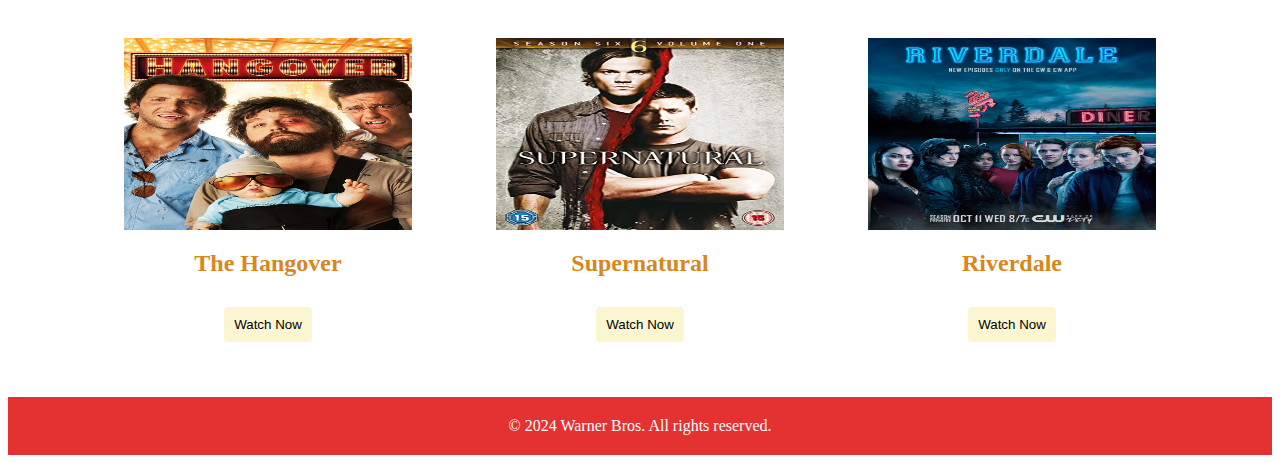
<file: KENEILWE WAME ODUETSE WARNER BROS/collections.html>
<!DOCTYPE html>
<html lang="en">
<head>
    <meta charset="UTF-8">
    <meta http-equiv="X-UA-Compatible" content="IE=edge">
    <meta name="viewport" content="width=device-width, initial-scale=1.0">
    <title>Collections</title>
    <link href="mystyle.css" rel="stylesheet" type="text/css">
</head>
<body>
  <header>
    <nav>
      <div class="logo">
        <a href="index.html"><img src="images/wb_logo.png" alt="Logo"></a>
      </div>
      <div class="search-container">
        <div class="search-bar">
          <input type="text" placeholder="Search">
          <button type="submit">Go</button>
        </div>
      </div>
      <ul class="nav-links">
        <li><a href="index.html">Welcome</a></li>
        <li><a href="movies.html">Movies</a></li>
        <li><a href="tv_shows.html">TV Shows</a></li>
        <li><a href="games&apps.html">Games & Apps</a></li>
        <li><a href="collections.html">Collections</a></li>
        <li><a href="feedback.html">Feedback</a></li>
      </ul>
    </nav>
  </header>



  <h1>HOTTEST PICKS</h1>

  <div class="all">

    <div class="cards">

      <div class="image">
        <img class="card-img" src="images/ww84.jpg" alt="WW84">
      </div>
      <div class="title">
        <h2>WW 1984</h2>
      </div>
      <div class="content">
        <button><a href="https://www.warnerbros.com/movies/wonder-woman-1984">Watch Now</a></button>
      </div>
    </div>


    <div class="cards">
      <div class="image">
        <img class="card-img" src="images/inception.jpg" alt="Inception">
      </div>
      <div class="title">
        <h2>Inception</h2>
      </div>
      <div class="content">
        <button><a href="https://www.warnerbros.com/movies/inception">Watch Now</a></button>
      </div>
    </div>


    <div class="cards">
      <div class="image">
        <img class="card-img" src="images/theboy.jpg" alt="The Boy">
      </div>
      <div class="title">
        <h2>The Boy</h2>
      </div>
      <div class="content">
        <button><a href="https://www.imdb.com/title/tt3882082/">Watch Now</a></button>
      </div>
    </div>
  </div>


  <h1>FAN FAVOURITES</h1>

  <div class="all">

    <div class="cards">

      <div class="image">
        <img class="card-img" src="images/power.jpg" alt="Power">
      </div>
      <div class="title">
        <h2>Power</h2>
      </div>
      <div class="content">
        <button><a href="https://www.imdb.com/title/tt3281796/?ref_=nv_sr_srsg_0_tt_7_nm_1_q_power">Watch Now</a></button>
      </div>
    </div>


    <div class="cards">
      <div class="image">
        <img class="card-img" src="images/tom&jerry.jpg" alt="Tom & Jerry">
      </div>
      <div class="title">
        <h2>Tom & Jerry</h2>
      </div>
      <div class="content">
        <button><a href="https://www.warnerbros.com/movies/tom-and-jerry-movie-2016">Watch Now</a></button>
      </div>
    </div>


    <div class="cards">
      <div class="image">
        <img class="card-img" src="images/suicidesquad.jpg" alt="Suicide Squad">
      </div>
      <div class="title">
        <h2>Suicide Squad</h2>
      </div>
      <div class="content">
        <button><a href="https://www.warnerbros.com/movies/the-suicide-squad">Watch Now</a></button>
      </div>
    </div>
  </div>


  <h1>TOP TV PICKS</h1>

  <div class="all">

    <div class="cards">

      <div class="image">
        <img class="card-img" src="images/mom.jpg" alt="Mom">
      </div>
      <div class="title">
        <h2>Mom</h2>
      </div>
      <div class="content">
        <button><a href="https://www.warnerbros.com/tv/mom">Watch Now</a></button>
      </div>
    </div>


    <div class="cards">
      <div class="image">
        <img class="card-img" src="images/twilight.jpg" alt="Twilight">
      </div>
      <div class="title">
        <h2>Twilight</h2>
      </div>
      <div class="content">
        <button><a href="https://www.imdb.com/title/tt1099212/?ref_=nv_sr_srsg_0_tt_8_nm_0_q_twili">Watch Now</a></button>
      </div>
    </div>


    <div class="cards">
      <div class="image">
        <img class="card-img" src="images/rickandmorty.jpg" alt="Rick & Morty">
      </div>
      <div class="title">
        <h2>Rick & Morty</h2>
      </div>
      <div class="content">
        <button><a href="https://www.warnerbros.com/tv/rick-and-morty">Watch Now</a></button>
      </div>
    </div>
  </div>


  <h1>ICONIC CLASSICS</h1>

  <div class="all">

    <div class="cards">

      <div class="image">
        <img class="card-img" src="images/hangover.jpg" alt="The Hangover">
      </div>
      <div class="title">
        <h2>The Hangover</h2>
      </div>
      <div class="content">
        <button><a href="https://www.imdb.com/title/tt1119646/?ref_=nv_sr_srsg_0_tt_8_nm_0_q_the%2520hango">Watch Now</a></button>
      </div>
    </div>


    <div class="cards">
      <div class="image">
        <img class="card-img" src="images/supernatural.jpg" alt="Supernatural">
      </div>
      <div class="title">
        <h2>Supernatural</h2>
      </div>
      <div class="content">
        <button><a href="https://www.warnerbros.com/tv/supernatural">Watch Now</a></button>
      </div>
    </div>


    <div class="cards">
      <div class="image">
        <img class="card-img" src="images/riverdale.jpg" alt="Riverdale">
      </div>
      <div class="title">
        <h2>Riverdale</h2>
      </div>
      <div class="content">
        <button><a href="https://www.warnerbros.com/tv/riverdale">Watch Now</a></button>
      </div>
    </div>
  </div>

  <footer>
    <div class="footer-content">
      <p>&copy; 2024 Warner Bros. All rights reserved.</p>
    </div>
  </footer>
    
</body>
</html>
</file>
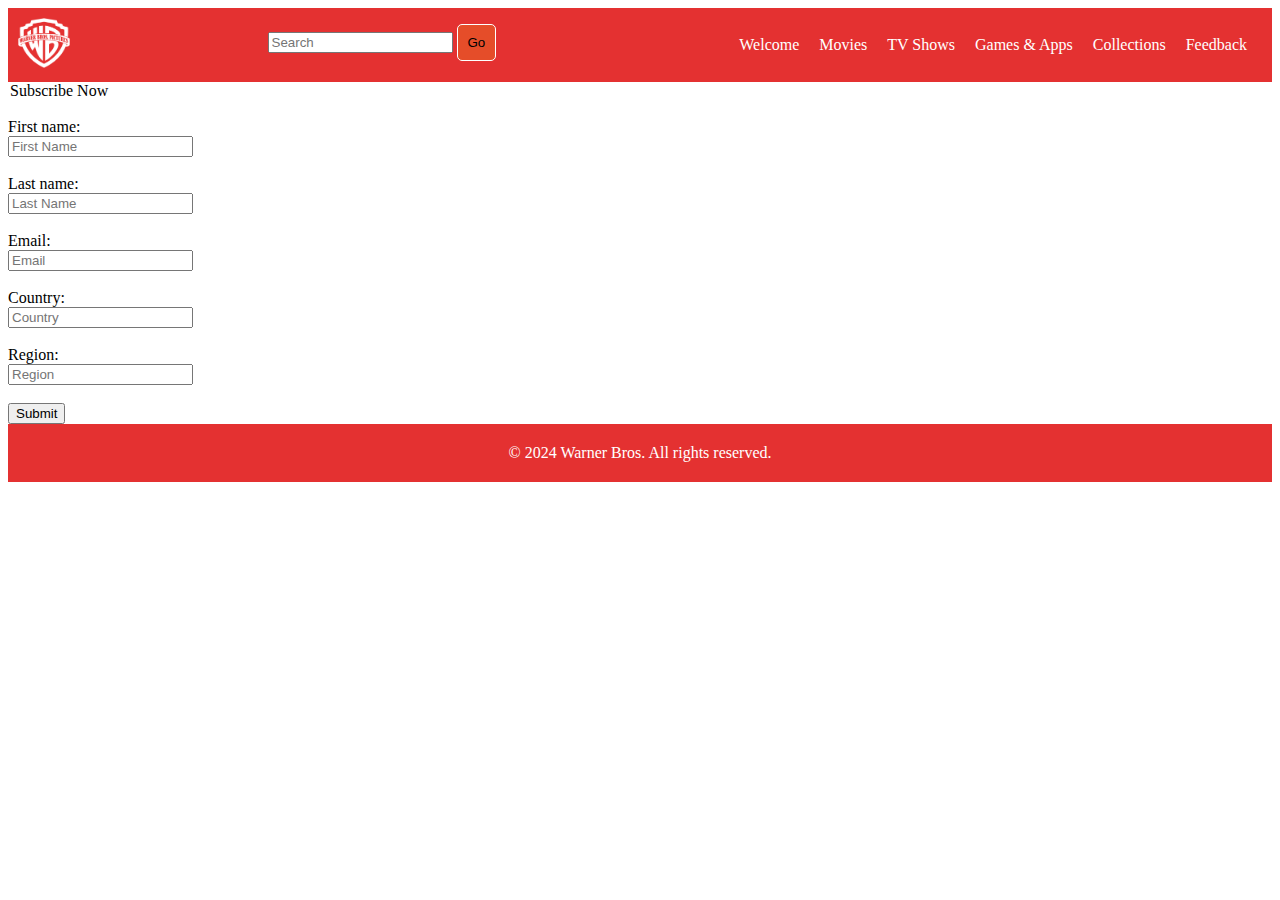
<file: KENEILWE WAME ODUETSE WARNER BROS/feedback.html>
<!DOCTYPE html>
<html lang="en">
<head>
    <meta charset="UTF-8">
    <meta http-equiv="X-UA-Compatible" content="IE=edge">
    <meta name="viewport" content="width=device-width, initial-scale=1.0">
    <title>Feedback</title>
    <link href="mystyle.css" rel="stylesheet" type="text/css">
</head>
<body>
  <header>
    <nav>
      <div class="logo">
        <a href="index.html"><img src="images/wb_logo.png" alt="Logo"></a>
      </div>
      <div class="search-container">
        <div class="search-bar">
          <input type="text" placeholder="Search">
          <button type="submit">Go</button>
        </div>
      </div>
      <ul class="nav-links">
        <li><a href="index.html">Welcome</a></li>
        <li><a href="movies.html">Movies</a></li>
        <li><a href="tv_shows.html">TV Shows</a></li>
        <li><a href="games&apps.html">Games & Apps</a></li>
        <li><a href="collections.html">Collections</a></li>
        <li><a href="feedback.html">Feedback</a></li>
      </ul>
    </nav>
  </header>

    
    <form action="thank_you.html">
        <legend>Subscribe Now</legend><br>
        <label for="fname">First name:</label><br>
        <input type="text" id="fname" name="fname" placeholder="First Name" required
          oninvalid="this.setCustomValidity('Please Enter Your First Name')" oninput="this.setCustomValidity('')"
          value=""><br><br>
        <label for="lname">Last name:</label><br>
        <input type="text" id="lname" name="lname" placeholder="Last Name" required
          oninvalid="this.setCustomValidity('Please Enter Your Last Name')" oninput="this.setCustomValidity('')"
          value=""><br><br>
        <label for="fname">Email:</label><br>
        <input type="text" id="email" name="email" placeholder="Email" required
          oninvalid="this.setCustomValidity('Please Enter Your Email Address ')" oninput="this.setCustomValidity('')"
          value=""><br><br>
        <label for="fname">Country:</label><br>
        <input type="text" id="country" name="country" placeholder="Country" required
          oninvalid="this.setCustomValidity('Please Enter Your Country')" oninput="this.setCustomValidity('')"
          value=""><br><br>
        <label for="fname">Region:</label><br>
        <input type="text" id="region" name="region" placeholder="Region" required
          oninvalid="this.setCustomValidity('Please Enter Your Region')" oninput="this.setCustomValidity('')"
          value=""><br><br>
        <input type="submit" value="Submit">
      </form>


      <footer>
        <div class="footer-content">
          <p>&copy; 2024 Warner Bros. All rights reserved.</p>
        </div>
      </footer>

</body>
</html>
</file>
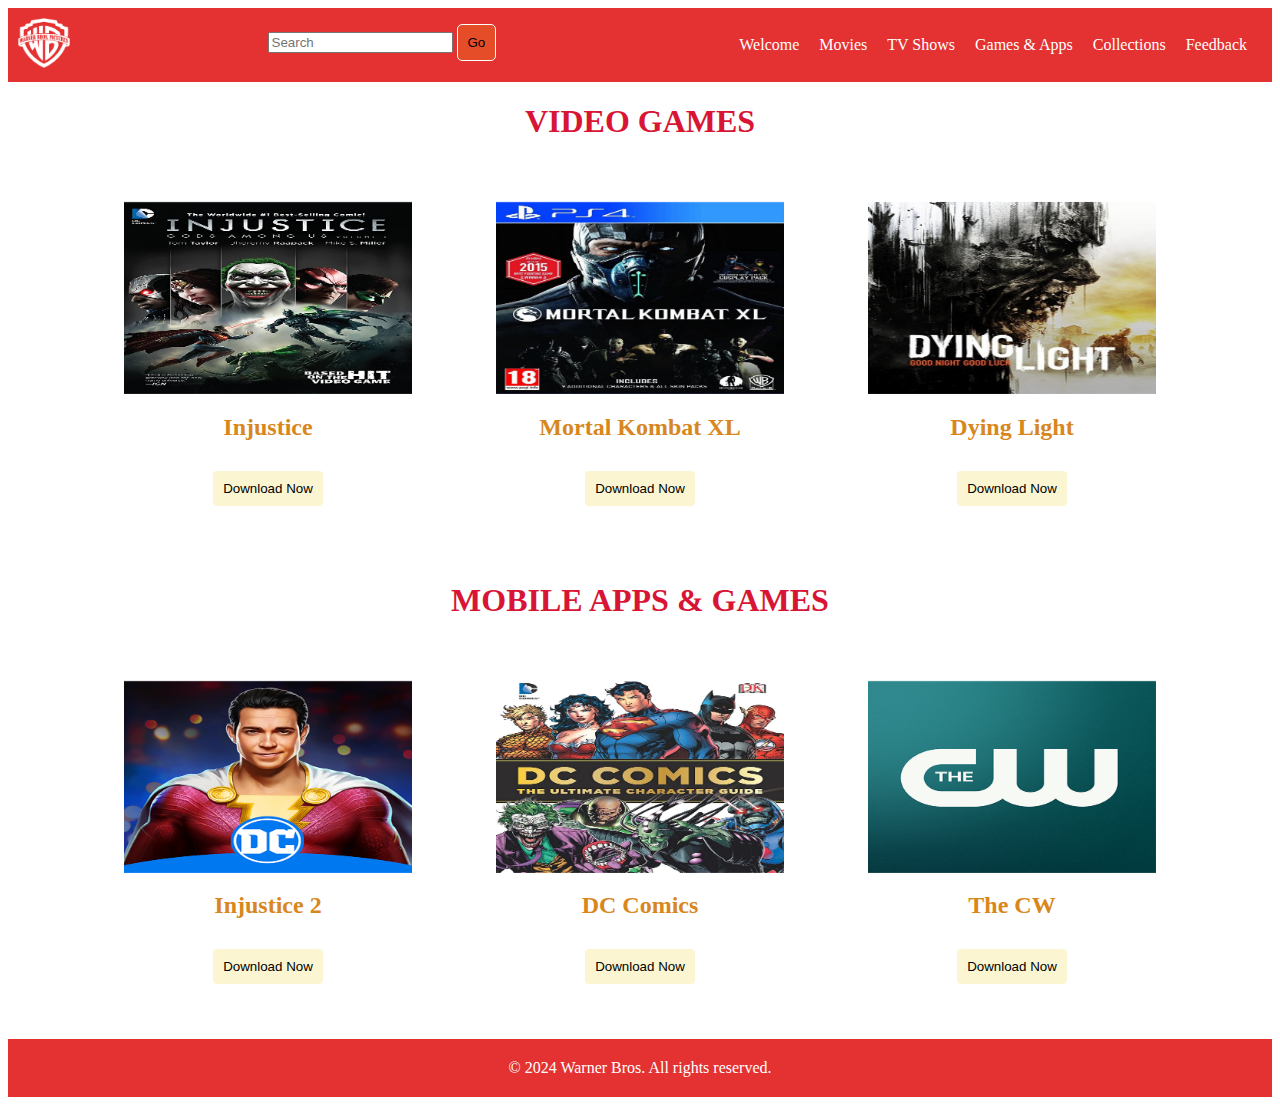
<file: KENEILWE WAME ODUETSE WARNER BROS/games&apps.html>
<!DOCTYPE html>
<html lang="en">
<head>
    <meta charset="UTF-8">
    <meta http-equiv="X-UA-Compatible" content="IE=edge">
    <meta name="viewport" content="width=device-width, initial-scale=1.0">
    <title>Games & Apps</title>
    <link href="mystyle.css" rel="stylesheet" type="text/css">
</head>
<body>
  <header>
    <nav>
      <div class="logo">
        <a href="index.html"><img src="images/wb_logo.png" alt="Logo"></a>
      </div>
      <div class="search-container">
        <div class="search-bar">
          <input type="text" placeholder="Search">
          <button type="submit">Go</button>
        </div>
      </div>
      <ul class="nav-links">
        <li><a href="index.html">Welcome</a></li>
        <li><a href="movies.html">Movies</a></li>
        <li><a href="tv_shows.html">TV Shows</a></li>
        <li><a href="games&apps.html">Games & Apps</a></li>
        <li><a href="collections.html">Collections</a></li>
        <li><a href="feedback.html">Feedback</a></li>
      </ul>
    </nav>
  </header>



  <h1>VIDEO GAMES</h1>

  <div class="all">

    <div class="cards">

      <div class="image">
        <img class="card-img" src="images/injustice_game.jpg" alt="Injustice">
      </div>
      <div class="title">
        <h2>Injustice</h2>
      </div>
      <div class="content">
        <button><a href="https://www.warnerbros.com/games-and-apps/injustice-gods-among-us">Download Now</a></button>
      </div>
    </div>


    <div class="cards">
      <div class="image">
        <img class="card-img" src="images/mk_xl.jpg" alt="Mortal Kombat">
      </div>
      <div class="title">
        <h2>Mortal Kombat XL</h2>
      </div>
      <div class="content">
        <button><a href="https://www.warnerbros.com/games-and-apps/mortal-kombat-xl">Download Now</a></button>
      </div>
    </div>


    <div class="cards">
      <div class="image">
        <img class="card-img" src="images/dying_light.jpg" alt="Dying Light">
      </div>
      <div class="title">
        <h2>Dying Light</h2>
      </div>
      <div class="content">
        <button><a href="https://www.warnerbros.com/games-and-apps/dying-light">Download Now</a></button>
      </div>
    </div>
  </div>


  <h1>MOBILE APPS & GAMES</h1>

  <div class="all">

    <div class="cards">

      <div class="image">
        <img class="card-img" src="images/injustice.png" alt="Injustice 2">
      </div>
      <div class="title">
        <h2>Injustice 2</h2>
      </div>
      <div class="content">
        <button><a href="https://www.warnerbros.com/games-and-apps/injustice-2-0">Download Now</a></button>
      </div>
    </div>


    <div class="cards">
      <div class="image">
        <img class="card-img" src="images/dc_comics.jpg" alt="DC Comics">
      </div>
      <div class="title">
        <h2>DC Comics</h2>
      </div>
      <div class="content">
        <button><a href="https://www.warnerbros.com/games-and-apps/dc-comics">Download Now</a></button>
      </div>
    </div>


    <div class="cards">
      <div class="image">
        <img class="card-img" src="images/thecw.png" alt="CW">
      </div>
      <div class="title">
        <h2>The CW</h2>
      </div>
      <div class="content">
        <button><a href="https://www.warnerbros.com/games-and-apps/cw">Download Now</a></button>
      </div>
    </div>
  </div>

  <footer>
    <div class="footer-content">
      <p>&copy; 2024 Warner Bros. All rights reserved.</p>
    </div>
  </footer>
    
</body>
</html>
</file>
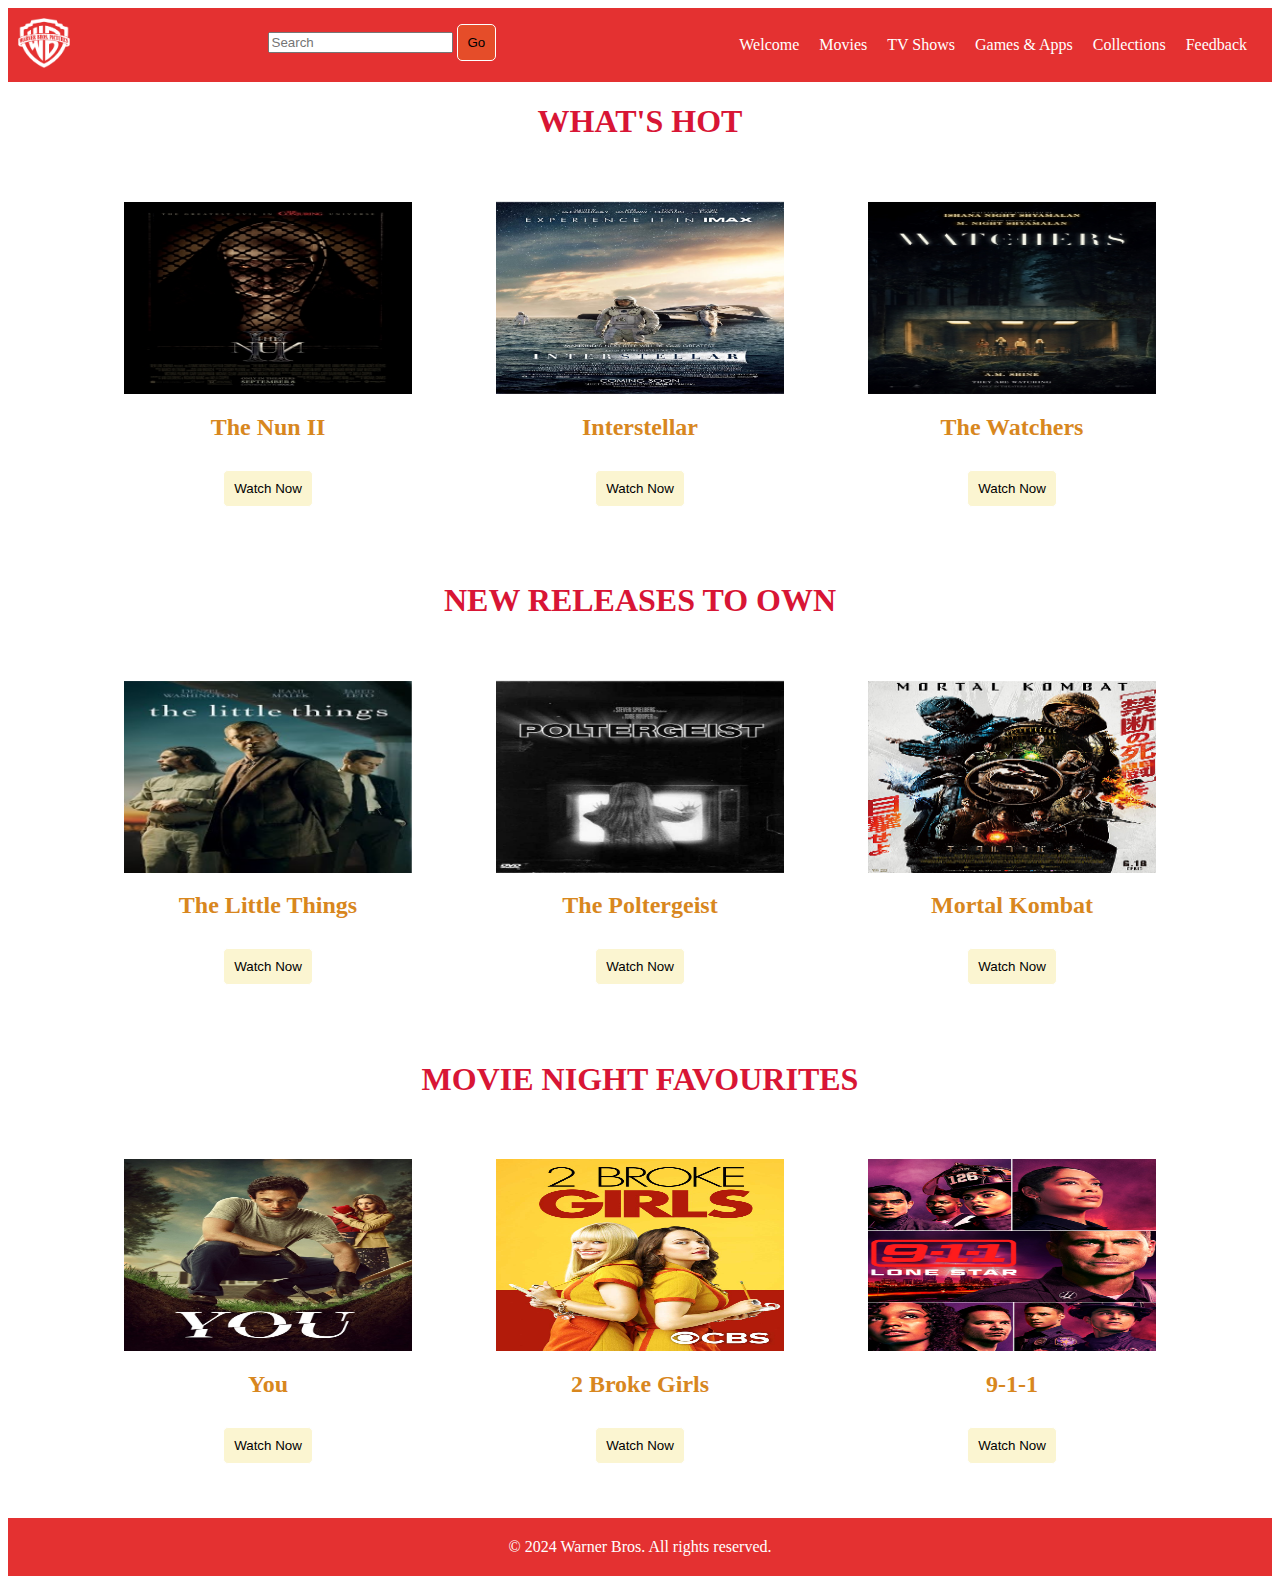
<file: KENEILWE WAME ODUETSE WARNER BROS/movies.html>
<!DOCTYPE html>
<html lang="en">
<head>
    <meta charset="UTF-8">
    <meta http-equiv="X-UA-Compatible" content="IE=edge">
    <meta name="viewport" content="width=device-width, initial-scale=1.0">
    <title>Movies</title>
    <link href="mystyle.css" rel="stylesheet" type="text/css">
</head>
<body>
  <header>
    <nav>
      <div class="logo">
        <a href="index.html"><img src="images/wb_logo.png" alt="Logo"></a>
      </div>
      <div class="search-container">
        <div class="search-bar">
          <input type="text" placeholder="Search">
          <button type="submit">Go</button>
        </div>
      </div>
      <ul class="nav-links">
        <li><a href="index.html">Welcome</a></li>
        <li><a href="movies.html">Movies</a></li>
        <li><a href="tv_shows.html">TV Shows</a></li>
        <li><a href="games&apps.html">Games & Apps</a></li>
        <li><a href="collections.html">Collections</a></li>
        <li><a href="feedback.html">Feedback</a></li>
      </ul>
    </nav>
  </header>



  <h1>WHAT'S HOT</h1>

  <div class="all">

    <div class="cards">

      <div class="image">
        <img class="card-img" src="images/The_Nun_II_(2023).jpg" alt="The Nun II">
      </div>
      <div class="title">
        <h2>The Nun II</h2>
      </div>
      <div class="content">
        <button><a href="https://www.warnerbros.com/movies/nun2">Watch Now</a></button>
      </div>
    </div>


    <div class="cards">
      <div class="image">
        <img class="card-img" src="images/interstellar.jpg" alt="Interstellar">
      </div>
      <div class="title">
        <h2>Interstellar</h2>
      </div>
      <div class="content">
        <button><a href="https://www.imdb.com/title/tt0816692/">Watch Now</a></button>
      </div>
    </div>


    <div class="cards">
      <div class="image">
        <img class="card-img" src="images/The_Watchers_film_poster.jpg" alt="The Watchers">
      </div>
      <div class="title">
        <h2>The Watchers</h2>
      </div>
      <div class="content">
        <button><a href="https://www.warnerbros.com/movies/thewatchers">Watch Now</a></button>
      </div>
    </div>
  </div>


  <h1>NEW RELEASES TO OWN</h1>

  <div class="all">

    <div class="cards">

      <div class="image">
        <img class="card-img" src="images/littlethings.jpg" alt="The Little Things">
      </div>
      <div class="title">
        <h2>The Little Things</h2>
      </div>
      <div class="content">
        <button><a href="https://www.warnerbros.com/movies/little-things">Watch Now</a></button>
      </div>
    </div>


    <div class="cards">
      <div class="image">
        <img class="card-img" src="images/poltergeist.jpg" alt="Poltergeist">
      </div>
      <div class="title">
        <h2>The Poltergeist</h2>
      </div>
      <div class="content">
        <button><a href="https://www.warnerbros.com/movies/poltergeist">Watch Now</a></button>
      </div>
    </div>


    <div class="cards">
      <div class="image">
        <img class="card-img" src="images/mk.jpg" alt="MK">
      </div>
      <div class="title">
        <h2>Mortal Kombat</h2>
      </div>
      <div class="content">
        <button><a href="https://www.warnerbros.com/movies/mortal-kombat-2021">Watch Now</a></button>
      </div>
    </div>
  </div>


  <h1>MOVIE NIGHT FAVOURITES</h1>

  <div class="all">

    <div class="cards">

      <div class="image">
        <img class="card-img" src="images/you.jpg" alt="You">
      </div>
      <div class="title">
        <h2>You</h2>
      </div>
      <div class="content">
        <button><a href="https://www.warnerbros.com/tv/you">Watch Now</a></button>
      </div>
    </div>


    <div class="cards">
      <div class="image">
        <img class="card-img" src="images/2brokegirls.jpg" alt="2 Broke Girls">
      </div>
      <div class="title">
        <h2>2 Broke Girls</h2>
      </div>
      <div class="content">
        <button><a href="https://www.warnerbros.com/tv/2-broke-girls">Watch Now</a></button>
      </div>
    </div>


    <div class="cards">
      <div class="image">
        <img class="card-img" src="images/911.jpg" alt="911">
      </div>
      <div class="title">
        <h2>9-1-1</h2>
      </div>
      <div class="content">
        <button><a href="https://www.imdb.com/title/tt7235466/">Watch Now</a></button>
      </div>
    </div>
  </div>

  <footer>
    <div class="footer-content">
      <p>&copy; 2024 Warner Bros. All rights reserved.</p>
    </div>
  </footer>
    
</body>
</html>
</file>
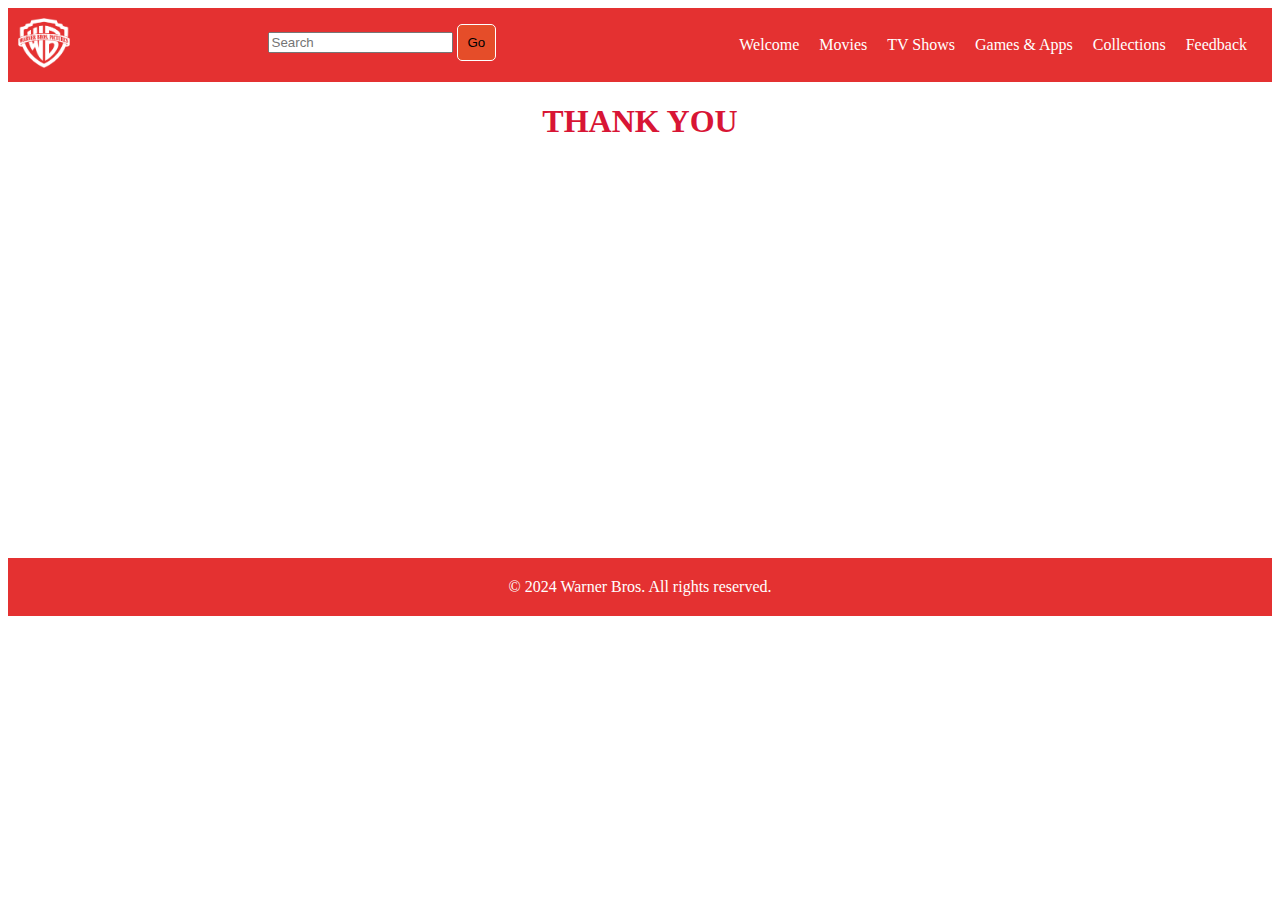
<file: KENEILWE WAME ODUETSE WARNER BROS/thank_you.html>
<!DOCTYPE html>
<html lang="en">

<head>
  <meta charset="UTF-8">
  <meta http-equiv="X-UA-Compatible" content="IE=edge">
  <meta name="viewport" content="width=device-width, initial-scale=1.0">
  <title>Thank You</title>
  <link href="mystyle.css" rel="stylesheet" type="text/css">
</head>

<body>

  <header>
    <nav>
      <div class="logo">
        <a href="index.html"><img src="images/wb_logo.png" alt="Logo"></a>
      </div>
      <div class="search-container">
        <div class="search-bar">
          <input type="text" placeholder="Search">
          <button type="submit">Go</button>
        </div>
      </div>
      <ul class="nav-links">
        <li><a href="index.html">Welcome</a></li>
        <li><a href="movies.html">Movies</a></li>
        <li><a href="tv_shows.html">TV Shows</a></li>
        <li><a href="games&apps.html">Games & Apps</a></li>
        <li><a href="collections.html">Collections</a></li>
        <li><a href="feedback.html">Feedback</a></li>
      </ul>
    </nav>
  </header>


    <h1>THANK YOU</h1>
  

  <footer style="margin-top: 33%;">
    <div class="footer-content">
      <p>&copy; 2024 Warner Bros. All rights reserved.</p>
    </div>
  </footer>

</body>

</html>
</file>
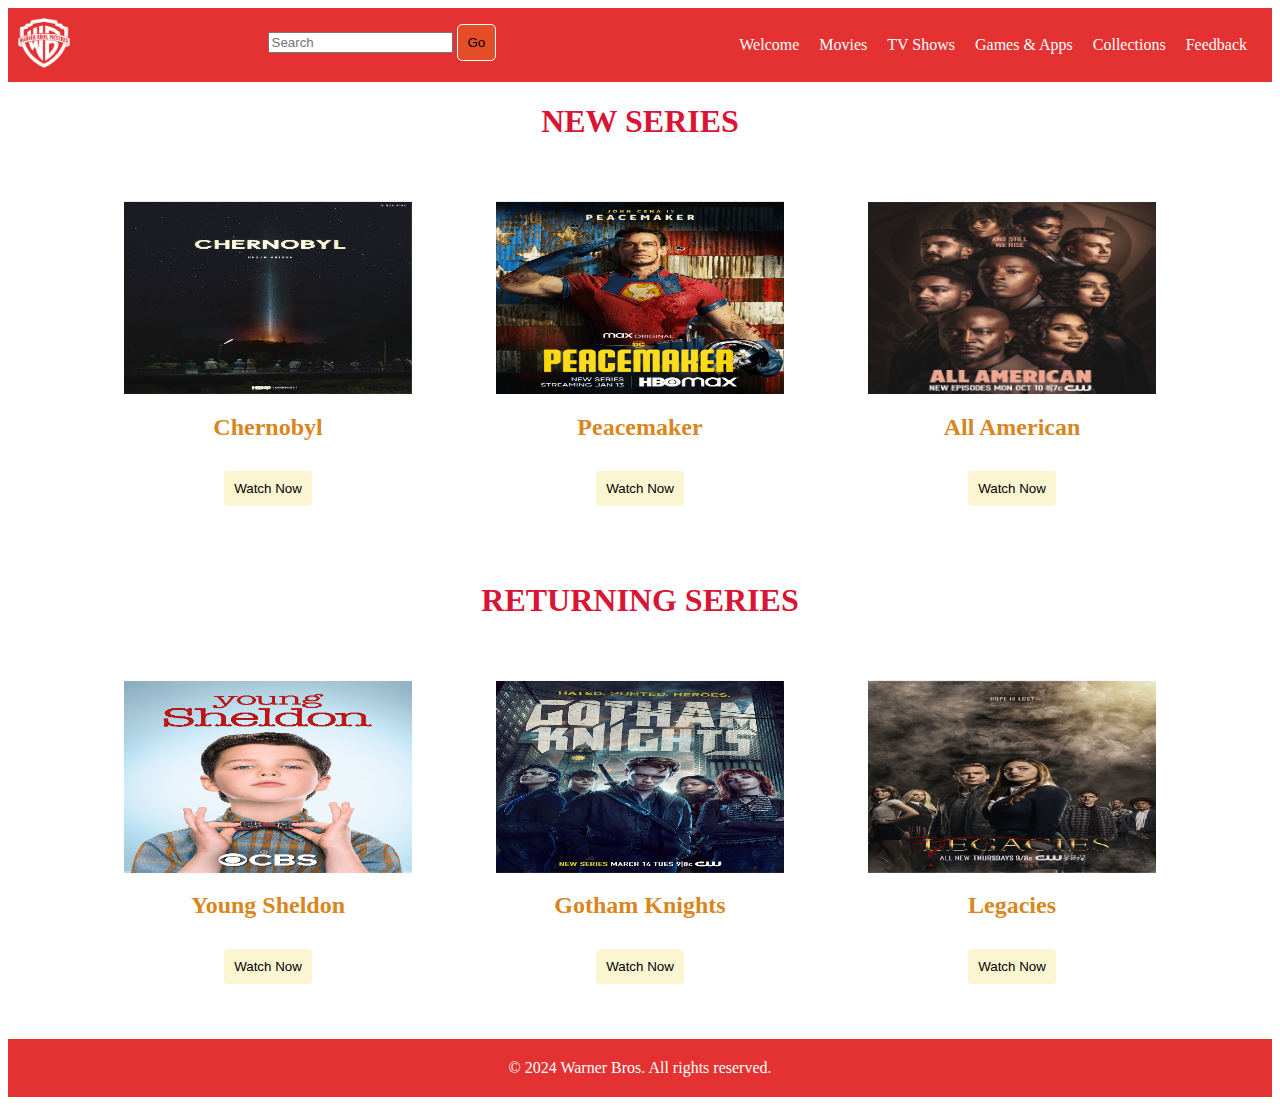
<file: KENEILWE WAME ODUETSE WARNER BROS/tv_shows.html>
<!DOCTYPE html>
<html lang="en">
<head>
    <meta charset="UTF-8">
    <meta http-equiv="X-UA-Compatible" content="IE=edge">
    <meta name="viewport" content="width=device-width, initial-scale=1.0">
    <title>TV Shows</title>
    <link href="mystyle.css" rel="stylesheet" type="text/css">
</head>
<body>
  <header>
    <nav>
      <div class="logo">
        <a href="index.html"><img src="images/wb_logo.png" alt="Logo"></a>
      </div>
      <div class="search-container">
        <div class="search-bar">
          <input type="text" placeholder="Search">
          <button type="submit">Go</button>
        </div>
      </div>
      <ul class="nav-links">
        <li><a href="index.html">Welcome</a></li>
        <li><a href="movies.html">Movies</a></li>
        <li><a href="tv_shows.html">TV Shows</a></li>
        <li><a href="games&apps.html">Games & Apps</a></li>
        <li><a href="collections.html">Collections</a></li>
        <li><a href="feedback.html">Feedback</a></li>
      </ul>
    </nav>
  </header>



  <h1>NEW SERIES</h1>

  <div class="all">

    <div class="cards">

      <div class="image">
        <img class="card-img" src="images/chernobyl.jpg" alt="Chernobyl">
      </div>
      <div class="title">
        <h2>Chernobyl</h2>
      </div>
      <div class="content">
        <button><a href="https://www.warnerbros.com/tv/chernobyl">Watch Now</a></button>
      </div>
    </div>


    <div class="cards">
      <div class="image">
        <img class="card-img" src="images/peacemaker.jpg" alt="Peacemaker">
      </div>
      <div class="title">
        <h2>Peacemaker</h2>
      </div>
      <div class="content">
        <button><a href="https://www.warnerbros.com/tv/peacemaker">Watch Now</a></button>
      </div>
    </div>


    <div class="cards">
      <div class="image">
        <img class="card-img" src="images/allamerican.jpg" alt="All American">
      </div>
      <div class="title">
        <h2>All American</h2>
      </div>
      <div class="content">
        <button><a href="https://www.warnerbros.com/tv/all-american">Watch Now</a></button>
      </div>
    </div>
  </div>


  <h1>RETURNING SERIES</h1>

  <div class="all">

    <div class="cards">

      <div class="image">
        <img class="card-img" src="images/ys.jpg" alt="YS">
      </div>
      <div class="title">
        <h2>Young Sheldon</h2>
      </div>
      <div class="content">
        <button><a href="https://www.warnerbros.com/tv/young-sheldon">Watch Now</a></button>
      </div>
    </div>


    <div class="cards">
      <div class="image">
        <img class="card-img" src="images/gothamking.jpg" alt="Gotham Knights">
      </div>
      <div class="title">
        <h2>Gotham Knights</h2>
      </div>
      <div class="content">
        <button><a href="https://www.warnerbros.com/tv/gotham-knights">Watch Now</a></button>
      </div>
    </div>


    <div class="cards">
      <div class="image">
        <img class="card-img" src="images/legacies.jpg" alt="Legacies">
      </div>
      <div class="title">
        <h2>Legacies</h2>
      </div>
      <div class="content">
        <button><a href="https://www.warnerbros.com/tv/legacies">Watch Now</a></button>
      </div>
    </div>
  </div>

  <footer>
    <div class="footer-content">
      <p>&copy; 2024 Warner Bros. All rights reserved.</p>
    </div>
  </footer>

</body>
</html>
</file>
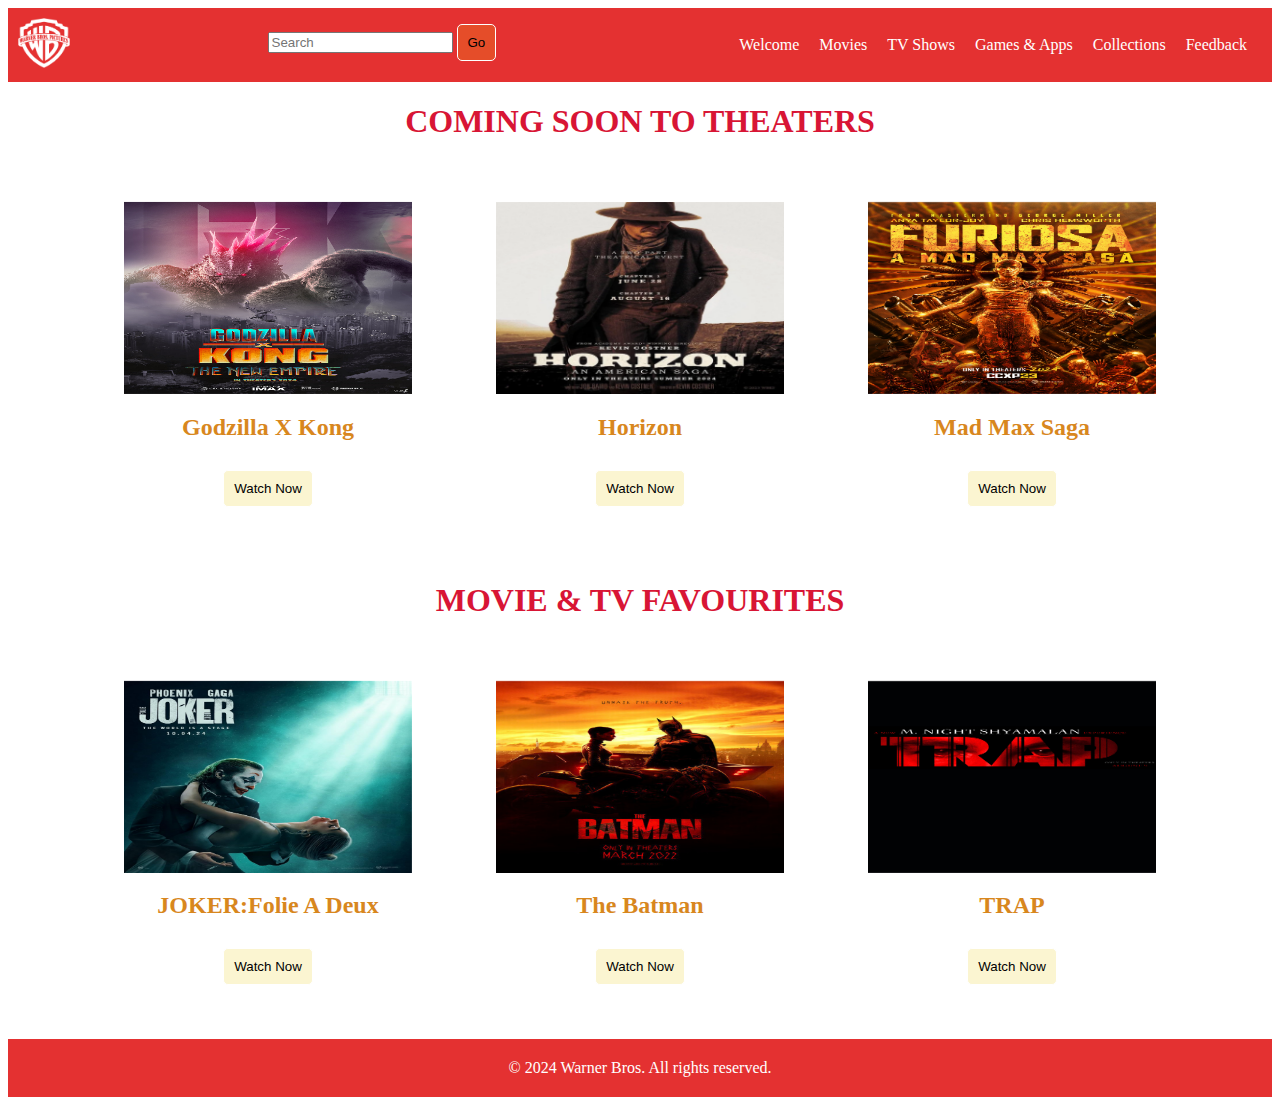
<file: KENEILWE WAME ODUETSE WARNER BROS/welcome.html>
<!DOCTYPE html>
<html lang="en">

<head>
  <meta charset="UTF-8">
  <meta http-equiv="X-UA-Compatible" content="IE=edge">
  <meta name="viewport" content="width=device-width, initial-scale=1.0">
  <title>Keneilwe Warner Bros</title>
  <link href="mystyle.css" rel="stylesheet" type="text/css">
</head>


<body>

  <header>
    <nav>
      <div class="logo">
        <a href="welcome.html"><img src="images/wb_logo.png" alt="Logo"></a>
      </div>
      <div class="search-container">
        <div class="search-bar">
          <input type="text" placeholder="Search">
          <button type="submit">Go</button>
        </div>
      </div>
      <ul class="nav-links">
        <li><a href="welcome.html">Welcome</a></li>
        <li><a href="movies.html">Movies</a></li>
        <li><a href="tv_shows.html">TV Shows</a></li>
        <li><a href="games&apps.html">Games & Apps</a></li>
        <li><a href="collections.html">Collections</a></li>
        <li><a href="feedback.html">Feedback</a></li>
      </ul>
    </nav>
  </header>


  <h1>COMING SOON TO THEATERS</h1>

  <div class="all">

    <div class="cards">

      <div class="image">
        <img class="card-img" src="images/GZILLA-KONG.jpg" alt="Godzilla X kong">
      </div>
      <div class="title">
        <h2>Godzilla X Kong</h2>
      </div>
      <div class="content">
        <button><a href="https://www.warnerbros.com/movies/godzilla-x-kong-new-empire">Watch Now</a></button>
      </div>
    </div>


    <div class="cards">
      <div class="image">
        <img class="card-img" src="images/HORIZON.webp" alt="Horizon">
      </div>
      <div class="title">
        <h2>Horizon</h2>
      </div>
      <div class="content">
        <button><a href="https://www.warnerbros.com/movies/horizon-an-american-saga-chapter-2">Watch Now</a></button>
      </div>
    </div>


    <div class="cards">
      <div class="image">
        <img class="card-img" src="images/furiosa.jpg" alt="Mad Max Saga">
      </div>
      <div class="title">
        <h2>Mad Max Saga</h2>
      </div>
      <div class="content">
        <button><a href="https://www.warnerbros.com/movies/furiosa-mad-max-saga">Watch Now</a></button>
      </div>
    </div>
  </div>


  <h1>MOVIE & TV FAVOURITES</h1>

  <div class="all">

    <div class="cards">

      <div class="image">
        <img class="card-img" src="images/JOKER FOLIE.jpg" alt="Joker">
      </div>
      <div class="title">
        <h2>JOKER:Folie A Deux</h2>
      </div>
      <div class="content">
        <button><a href="https://www.warnerbros.com/movies/joker-folie-a-deux">Watch Now</a></button>
      </div>
    </div>


    <div class="cards">
      <div class="image">
        <img class="card-img" src="images/batman.jpg" alt="The Batman">
      </div>
      <div class="title">
        <h2>The Batman</h2>
      </div>
      <div class="content">
        <button><a href="https://www.warnerbros.com/movies/the-batman">Watch Now</a></button>
      </div>
    </div>


    <div class="cards">
      <div class="image">
        <img class="card-img" src="images/TRAP.jpg" alt="TRAP">
      </div>
      <div class="title">
        <h2>TRAP</h2>
      </div>
      <div class="content">
        <button><a href="https://www.warnerbros.com/movies/trap">Watch Now</a></button>
      </div>
    </div>
  </div>

  <footer>
    <div class="footer-content">
      <p>&copy; 2024 Warner Bros. All rights reserved.</p>
    </div>
  </footer>

</body>

</html>
</file>
<file: mystyle.css>
/* Header */
header {
    height: fit-content;
    background-color: #e43131; /* Green */
}

/* Header text */

/* Animation for h1 */
@keyframes slideIn {
    0% {
        transform: translateX(-100%);
        opacity: 0;
    }
    100% {
        transform: translateX(0);
        opacity: 1;
    }
}


h1 {
    color: #d81535; 
    text-align: center;
    animation: slideIn 1s ease-out forwards;
    animation-delay: 0.9s;
}

/* Paragraph */
p {
    text-align: center;
}

/* Navbar */
nav {
    display: flex;
    justify-content: space-between;
    align-items: center;
    background-color: #e43131; /* Dark gray */
    color: #fff; /* White */
    padding: 10px;
}

.logo img {
    height: 50px;
}

.nav-links {
    list-style: none;
    display: flex;
}

.nav-links li {
    margin-right: 10px;
}

.nav-links a {
    text-decoration: none;
    padding: 5px;
    color: #fff; /* White */
}

/* Content Cards */
.all {
    text-align: center;
}

.cards {
    width: 32vh;
    margin: 40px;
    display: inline-block;
}

.image img {
    width: 100%;
    height: 15vw;
    position: relative;
    transition: transform 0.3s ease;
}

a {
    text-decoration: none;
    color: #000; /* Black */
}

.title h2 {
    color: #d8871e; 
}

.content {
    text-align: center;
    padding: 4px;
}

button {
    margin-top: 5px;
    margin-bottom: 10px;
    background-color: #ecc9032f;
    border: 1px solid rgb(255, 255, 255);
    border-radius: 5px;
    padding: 10px;
}

button:hover {
    background-color: #f0b20960; 
    transition: .5s;
    cursor: pointer;
}

/* Animation for flipping cards */
@keyframes flip {
    0% {
        transform: perspective(400px) rotateY(0);
    }
    100% {
        transform: perspective(400px) rotateY(180deg);
    }
}

/* Apply flip animation to card on hover */
.cards {
    perspective: 1000px; /* Set perspective */
}

.cards .image {
    position: relative;
    width: 100%;
    height: 15vw;
    transition: transform 0.5s;
    transform-style: preserve-3d;
}

.cards:hover .image {
    animation: flip 0.5s;
}


/* Footer */
footer {
    background-color: #e43131; /* Dark gray */
    color: #fff; /* White */
    padding: 20px;
    text-align: center;
}

.footer-content {
    display: flex;
    justify-content: center;
    align-items: center;
}

.footer-content p {
    margin: 0;
}
</file>
<file: KENEILWE WAME ODUETSE WARNER BROS/mystyle.css>
/* Header */
header {
    height: fit-content;
    background-color: #e43131; /* Green */
}

/* Header text */

/* Animation for h1 */
@keyframes slideIn {
    0% {
        transform: translateX(-100%);
        opacity: 0;
    }
    100% {
        transform: translateX(0);
        opacity: 1;
    }
}


h1 {
    color: #d81535; 
    text-align: center;
    animation: slideIn 1s ease-out forwards;
    animation-delay: 0.9s;
}

/* Paragraph */
p {
    text-align: center;
}

/* Navbar */
nav {
    display: flex;
    justify-content: space-between;
    align-items: center;
    background-color: #e43131; /* Dark gray */
    color: #fff; /* White */
    padding: 10px;
}

.logo img {
    height: 50px;
}

.nav-links {
    list-style: none;
    display: flex;
}

.nav-links li {
    margin-right: 10px;
}

.nav-links a {
    text-decoration: none;
    padding: 5px;
    color: #fff; /* White */
}

/* Content Cards */
.all {
    text-align: center;
}

.cards {
    width: 32vh;
    margin: 40px;
    display: inline-block;
}

.image img {
    width: 100%;
    height: 15vw;
    position: relative;
    transition: transform 0.3s ease;
}

a {
    text-decoration: none;
    color: #000; /* Black */
}

.title h2 {
    color: #d8871e; 
}

.content {
    text-align: center;
    padding: 4px;
}

button {
    margin-top: 5px;
    margin-bottom: 10px;
    background-color: #ecc9032f;
    border: 1px solid rgb(255, 255, 255);
    border-radius: 5px;
    padding: 10px;
}

button:hover {
    background-color: #f0b20960; 
    transition: .5s;
    cursor: pointer;
}

/* Animation for flipping cards */
@keyframes flip {
    0% {
        transform: perspective(400px) rotateY(0);
    }
    100% {
        transform: perspective(400px) rotateY(180deg);
    }
}

/* Apply flip animation to card on hover */
.cards {
    perspective: 1000px; /* Set perspective */
}

.cards .image {
    position: relative;
    width: 100%;
    height: 15vw;
    transition: transform 0.5s;
    transform-style: preserve-3d;
}

.cards:hover .image {
    animation: flip 0.5s;
}


/* Footer */
footer {
    background-color: #e43131; /* Dark gray */
    color: #fff; /* White */
    padding: 20px;
    text-align: center;
}

.footer-content {
    display: flex;
    justify-content: center;
    align-items: center;
}

.footer-content p {
    margin: 0;
}
</file>
